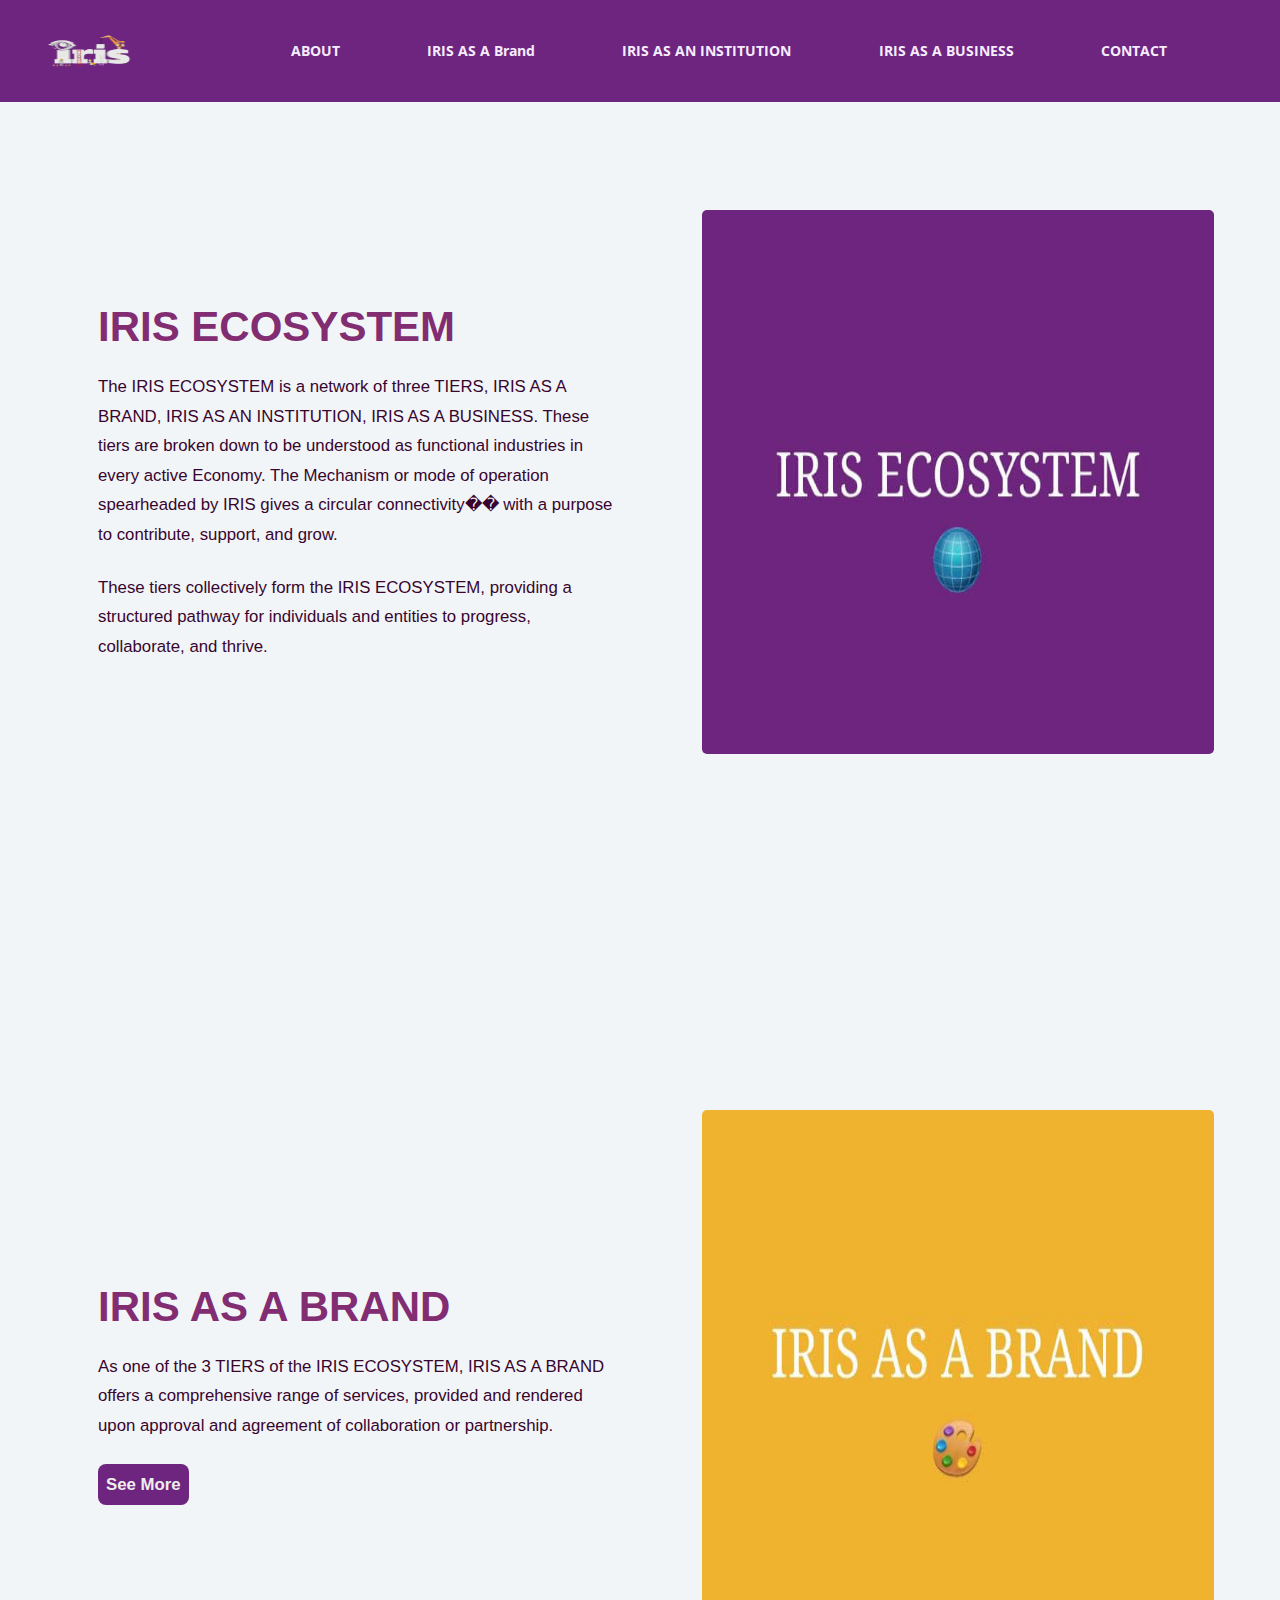
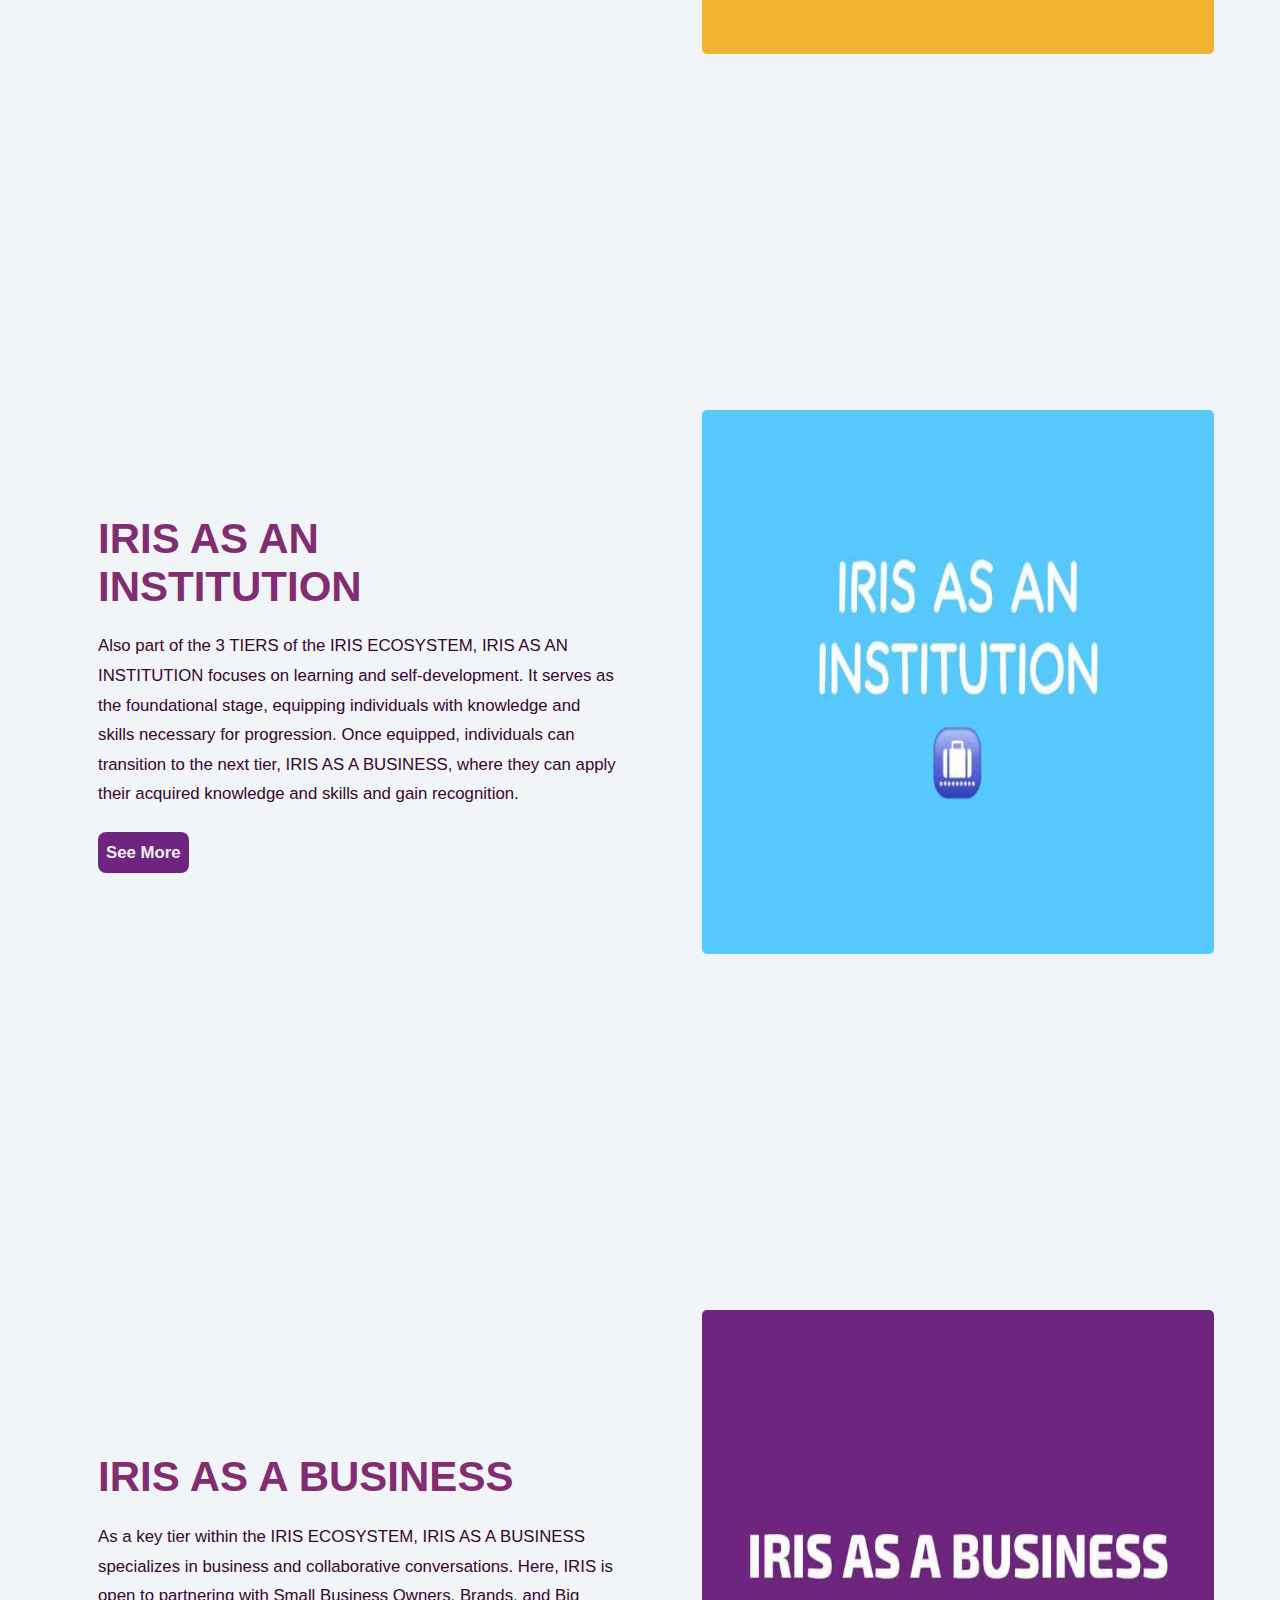
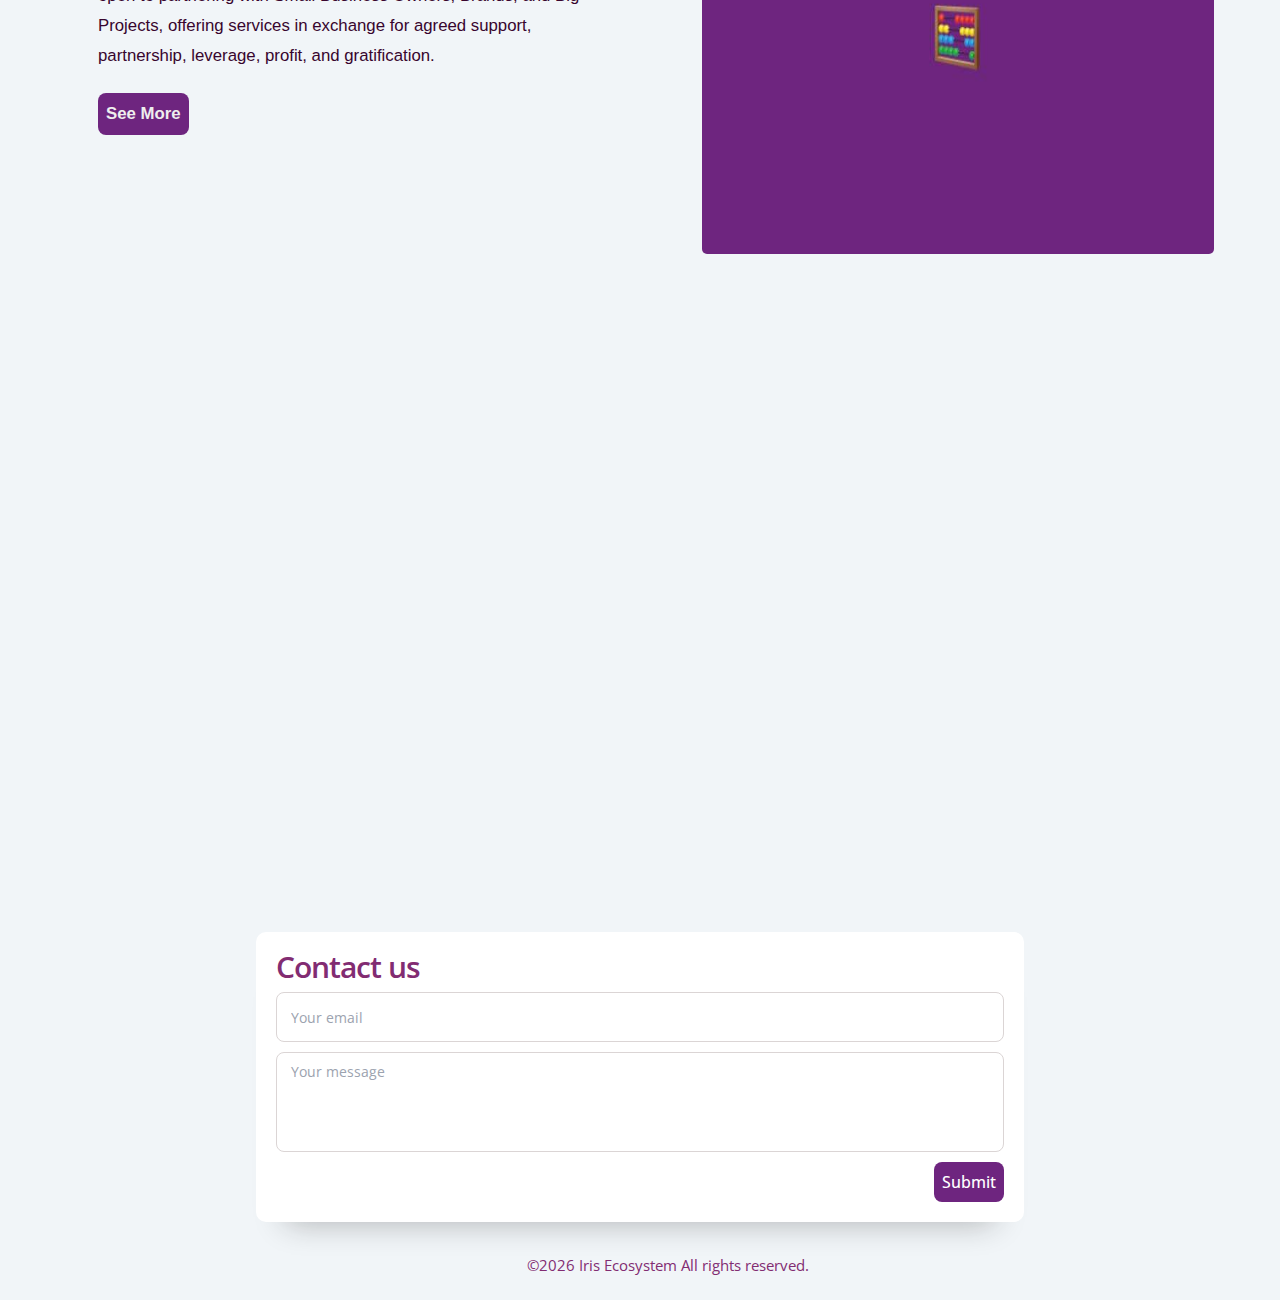
<file: index.html>
<!DOCTYPE html>
<html lang="en">
<head>
    <meta charset="UTF-8">
    <meta name="viewport" content="width=device-width, initial-scale=1.0">
    <!-- font awesome  -->
    <link rel="stylesheet" href="../css/main.css">
    <link rel="stylesheet" href="../css/all.css">
    <!-- styles -->
    <link rel="stylesheet" href="../index.css">
    <link rel="stylesheet" href="styles.css">
    <script src="../index.js" defer></script>
    <title>IRIS ECOSYSTEM</title>
</head>
<body>
    <header>
        <nav>
            <div class="logo-img">
                <img src="./images/logo.png" alt="">
            </div>
            <ul>
                <li><a href="#about">ABOUT</a></li> 
                <li><a href="#brand">IRIS AS A Brand</a></li>
                <li><a href="#institute">IRIS AS AN INSTITUTION</a></li>
                <li><a href="#business">IRIS AS A BUSINESS</a></li>
                <li><a href="#contact">CONTACT</a></li>                          
            </ul>
        </nav>
        <div class="banner" id="about">
            <div class="banner_img">
                <img src="./images/eco.jpg" alt="" loading="lazy">        
            </div>

            <div class="text-div">
                <head>
                    <h1 class="bn-text">IRIS ECOSYSTEM</h1>
                </head>

                <p class="abt-iris">The IRIS ECOSYSTEM is a network of three TIERS,
                    IRIS AS A BRAND, IRIS AS AN INSTITUTION, IRIS AS A BUSINESS.
                    These tiers are broken down to be understood as functional industries in every active Economy. 
                    The Mechanism or mode of operation spearheaded by IRIS gives a circular connectivity�� with a purpose to contribute, support, and grow.
                </p>    
                <p class="abt-iris">   
                    These tiers collectively form the IRIS ECOSYSTEM, providing a structured pathway for individuals and entities to progress, collaborate, and thrive.             
                </p>
                <!-- <button class="contact-direct">
                    <a href="">Click here to inquire about us</a>
                </button>                   -->
            </div>
        </div>
    </header>
    <main>
        <section class="main research" id="brand">
            <div class="banner_img">
                <img src="./images/brand.jpg" alt="" loading="lazy">
            </div>

            <div class="text-div">
                <head>
                    <h2 class="bn-text">IRIS AS A BRAND</h2>
                </head>

                <p>
                    As one of the 3 TIERS of the IRIS ECOSYSTEM, IRIS AS A BRAND offers a comprehensive range of services,
                    provided and rendered upon approval and agreement of collaboration or partnership.
                </p>
                <button class="contact-direct">
                    <a href="../iris_media/index.html">See More</a>
                </button>


            </div>
        </section>
        <section class="main photography" id="institute">
            <div class="banner_img">
                <img src="./images/institute.jpg" alt="" loading="lazy">
            </div>

            <div class="text-div">
                <head>
                    <h2 class="bn-text">IRIS AS AN INSTITUTION</h2>
                </head>

                <p>
                    Also part of the 3 TIERS of the IRIS ECOSYSTEM, 
                    IRIS AS AN INSTITUTION focuses on learning and self-development.
                    It serves as the foundational stage, equipping individuals with knowledge and skills necessary for progression.
                    Once equipped, individuals can transition to the next tier, IRIS AS A BUSINESS, where they can apply their acquired knowledge and skills and gain recognition.
                </p>
                <button class="contact-direct">
                    <a href="../iris_tutelage/index.html">See More</a>
                </button>


            </div>
        </section>
        <section class="main event" id="business">
            <div class="banner_img">
                <img src="./images/business.jpg" alt="" loading="lazy">
            </div>

            <div class="text-div">
                <head>
                    <h2 class="bn-text">IRIS AS A BUSINESS</h2>
                </head>

                <p>
                    As a key tier within the IRIS ECOSYSTEM, 
                    IRIS AS A BUSINESS specializes in business and collaborative conversations.
                     Here, IRIS is open to partnering with Small Business Owners, Brands, and Big Projects,
                      offering services in exchange for agreed support, partnership, leverage, profit, and gratification.                                  
                </p>
                <button class="contact-direct">
                    <a href="">See More</a>
                </button>


            </div>
        </section>
    </main>
    <footer id="contact">
        <form class="form">
            <div class="title">Contact us</div>
            <input type="text" placeholder="Your email" class="input">
            <textarea placeholder="Your message"></textarea>
             
            <button>Submit</button>
        </form>
        <p class="copy">
            &copy;<span class="date"></span> Iris Ecosystem All rights reserved.
        </p>
        
    </footer>

    <button class="sidebar-toggle">
        <i class="fas fa-bars"></i>
      </button>
      <aside class="sidebar">
        <div class="sidebar-header">
            <div class="logo-img">
                <img src="./images/logo.png" alt="">
            </div>
          <button class="close-btn"><i class="fas fa-times"></i></button>
        </div>
        <!-- links -->
        <ul class="links">
            <li><a href="#about">ABOUT</a></li> 
            <li><a href="#brand">IRIS AS A Brand</a></li>
            <li><a href="#institute">IRIS AS AN INSTITUTION</a></li>
            <li><a href="#contact">CONTACT</a></li> 
        </ul>
        <!-- social media -->
        <!-- <ul class="social-icons">
          <li>
            <a href="https://www.twitter.com">
              <i class="fab fa-facebook"></i>
            </a>
          </li>
          <li>
            <a href="https://www.twitter.com">
              <i class="fab fa-twitter"></i>
            </a>
          </li>
          <li>
            <a href="https://www.twitter.com">
              <i class="fab fa-behance"></i>
            </a>
          </li>
          <li>
            <a href="https://www.twitter.com">
              <i class="fab fa-linkedin"></i>
            </a>
          </li>
          <li>
            <a href="https://www.twitter.com">
              <i class="fab fa-sketch"></i>
            </a>
          </li>
        </ul> -->
      </aside>
  
</body>
</html>
</file>
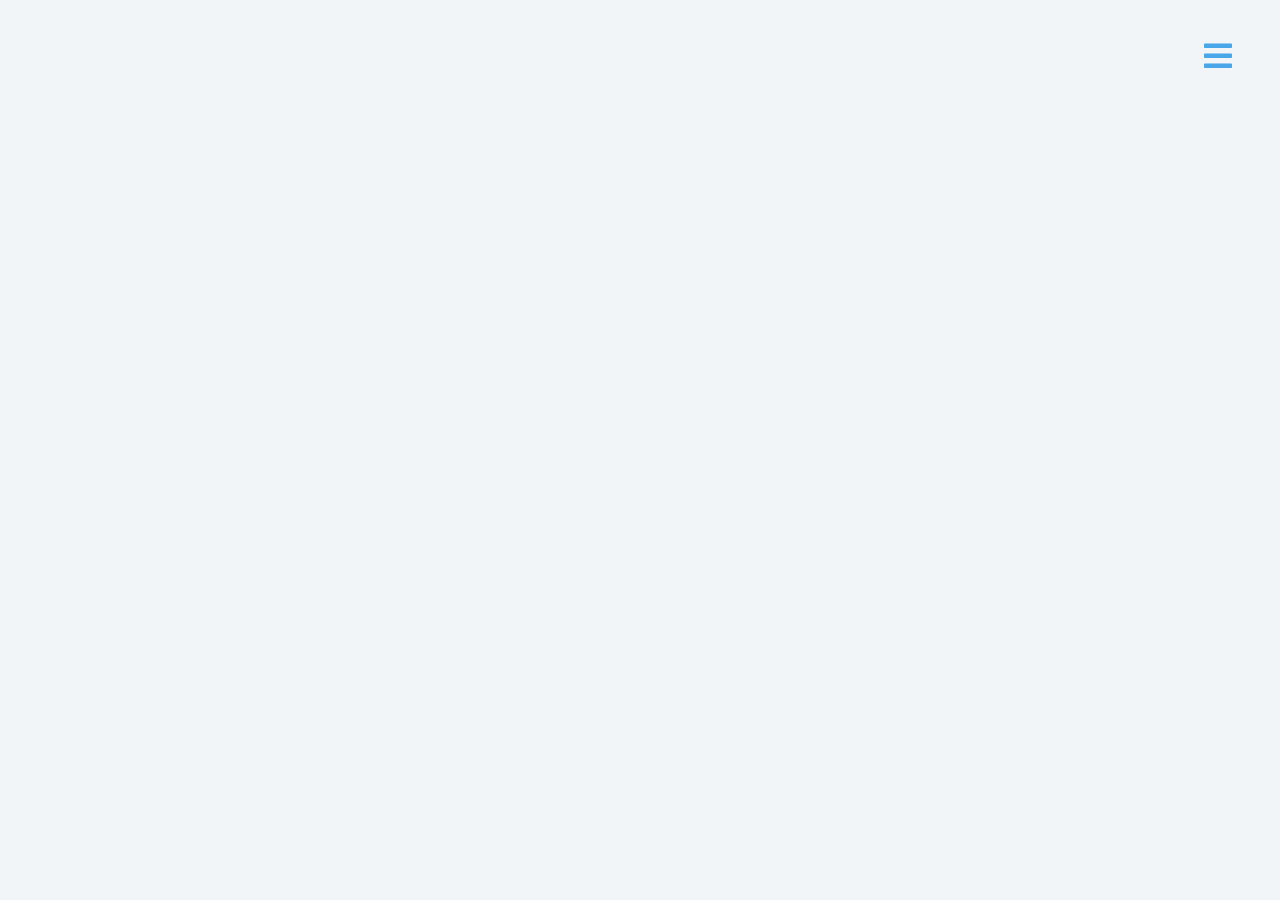
<file: final/index.html>
<!DOCTYPE html>
<html lang="en">
  <head>
    <meta charset="UTF-8" />
    <meta name="viewport" content="width=device-width, initial-scale=1.0" />
    <title>Sidebar</title>
    <!-- font-awesome -->
    <link rel="stylesheet" href="css/main.css">
    <link rel="stylesheet" href="css/all.css">

    <!-- styles -->
    <link rel="stylesheet" href="styles.css" />
  </head>
  <body>
    <button class="sidebar-toggle">
      <i class="fas fa-bars"></i>
    </button>
    <aside class="sidebar">
      <div class="sidebar-header">
        <img src="logo.svg" class="logo" alt="" />
        <button class="close-btn"><i class="fas fa-times"></i></button>
      </div>
      <!-- links -->
      <ul class="links">
        <li>
          <a href="index.html">home</a>
        </li>
        <li>
          <a href="about.html">about</a>
        </li>
        <li>
          <a href="projects.html">projects</a>
        </li>
        <li>
          <a href="contact.html">contact</a>
        </li>
      </ul>
      <!-- social media -->
      <ul class="social-icons">
        <li>
          <a href="https://www.twitter.com">
            <i class="fab fa-facebook"></i>
          </a>
        </li>
        <li>
          <a href="https://www.twitter.com">
            <i class="fab fa-twitter"></i>
          </a>
        </li>
        <li>
          <a href="https://www.twitter.com">
            <i class="fab fa-behance"></i>
          </a>
        </li>
        <li>
          <a href="https://www.twitter.com">
            <i class="fab fa-linkedin"></i>
          </a>
        </li>
        <li>
          <a href="https://www.twitter.com">
            <i class="fab fa-sketch"></i>
          </a>
        </li>
      </ul>
    </aside>
    <!-- javascript -->
    <script src="app.js"></script>
  </body>
</html>
</file>
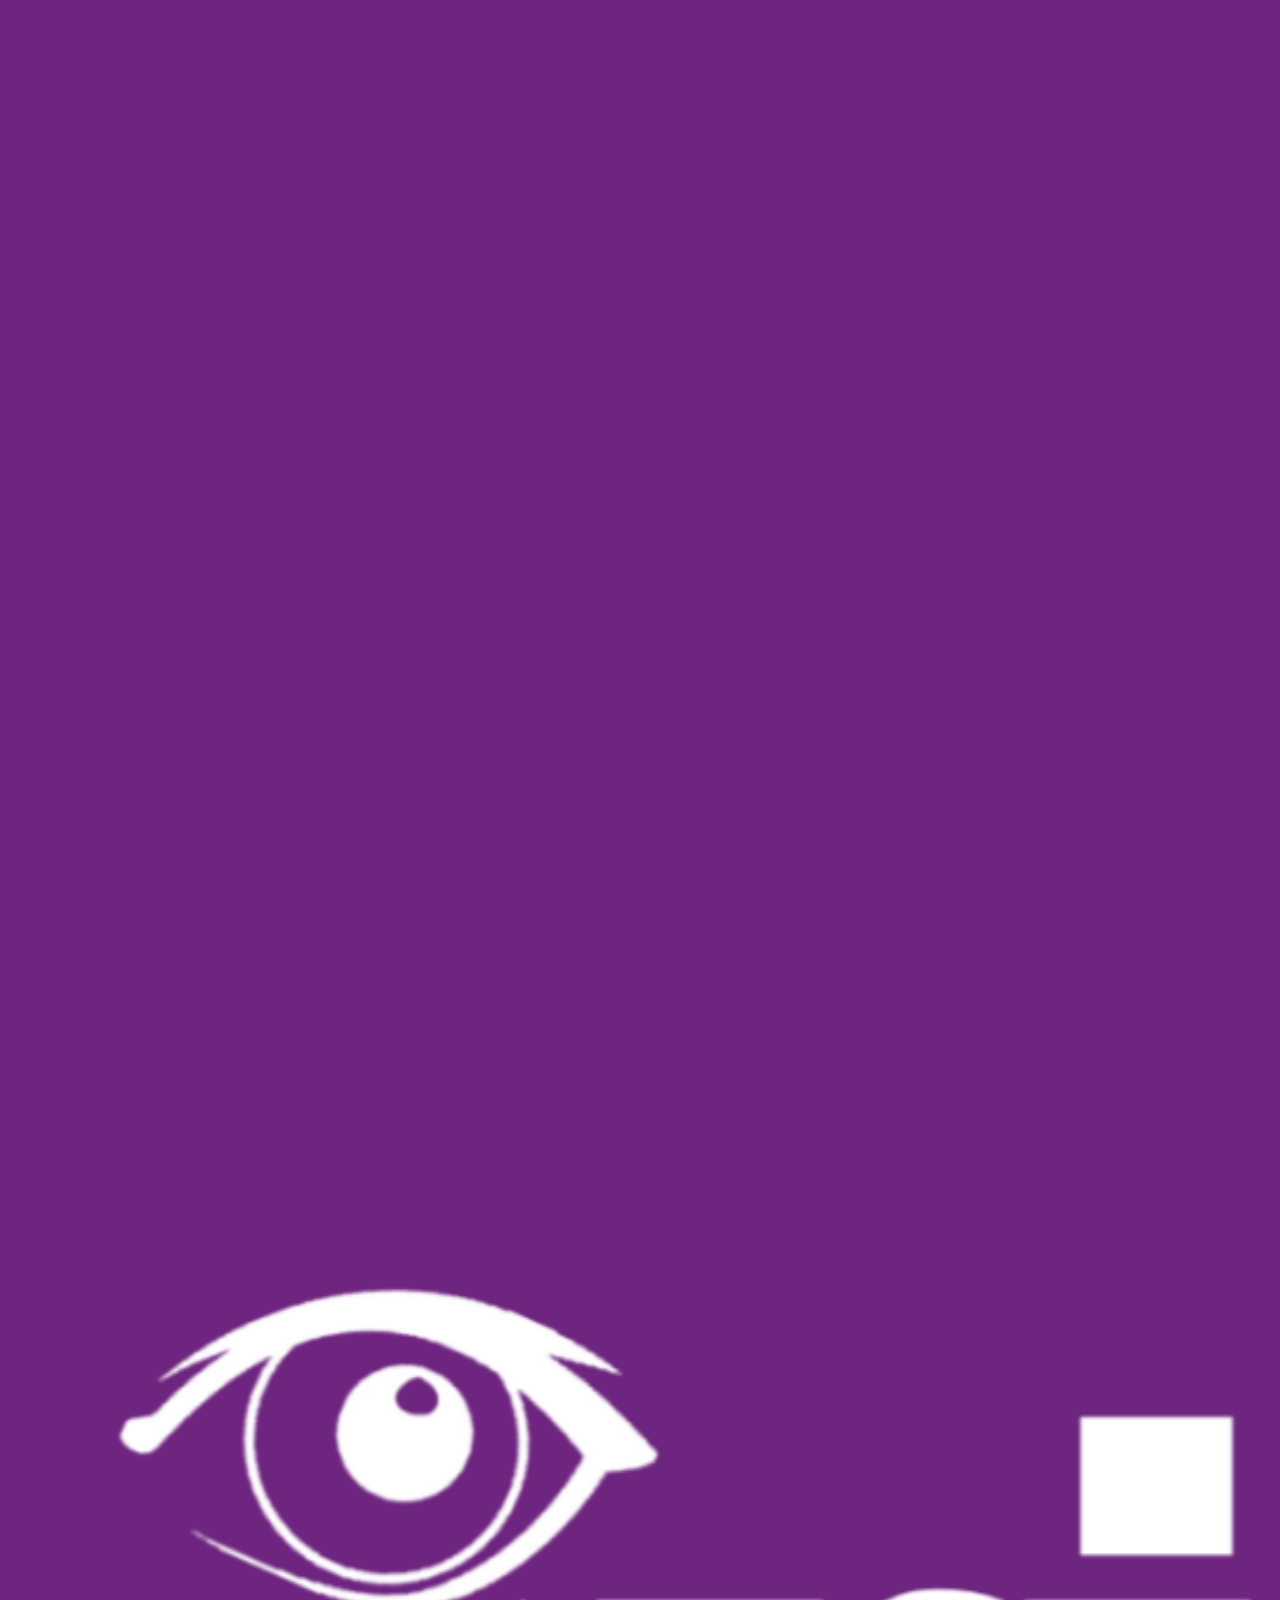
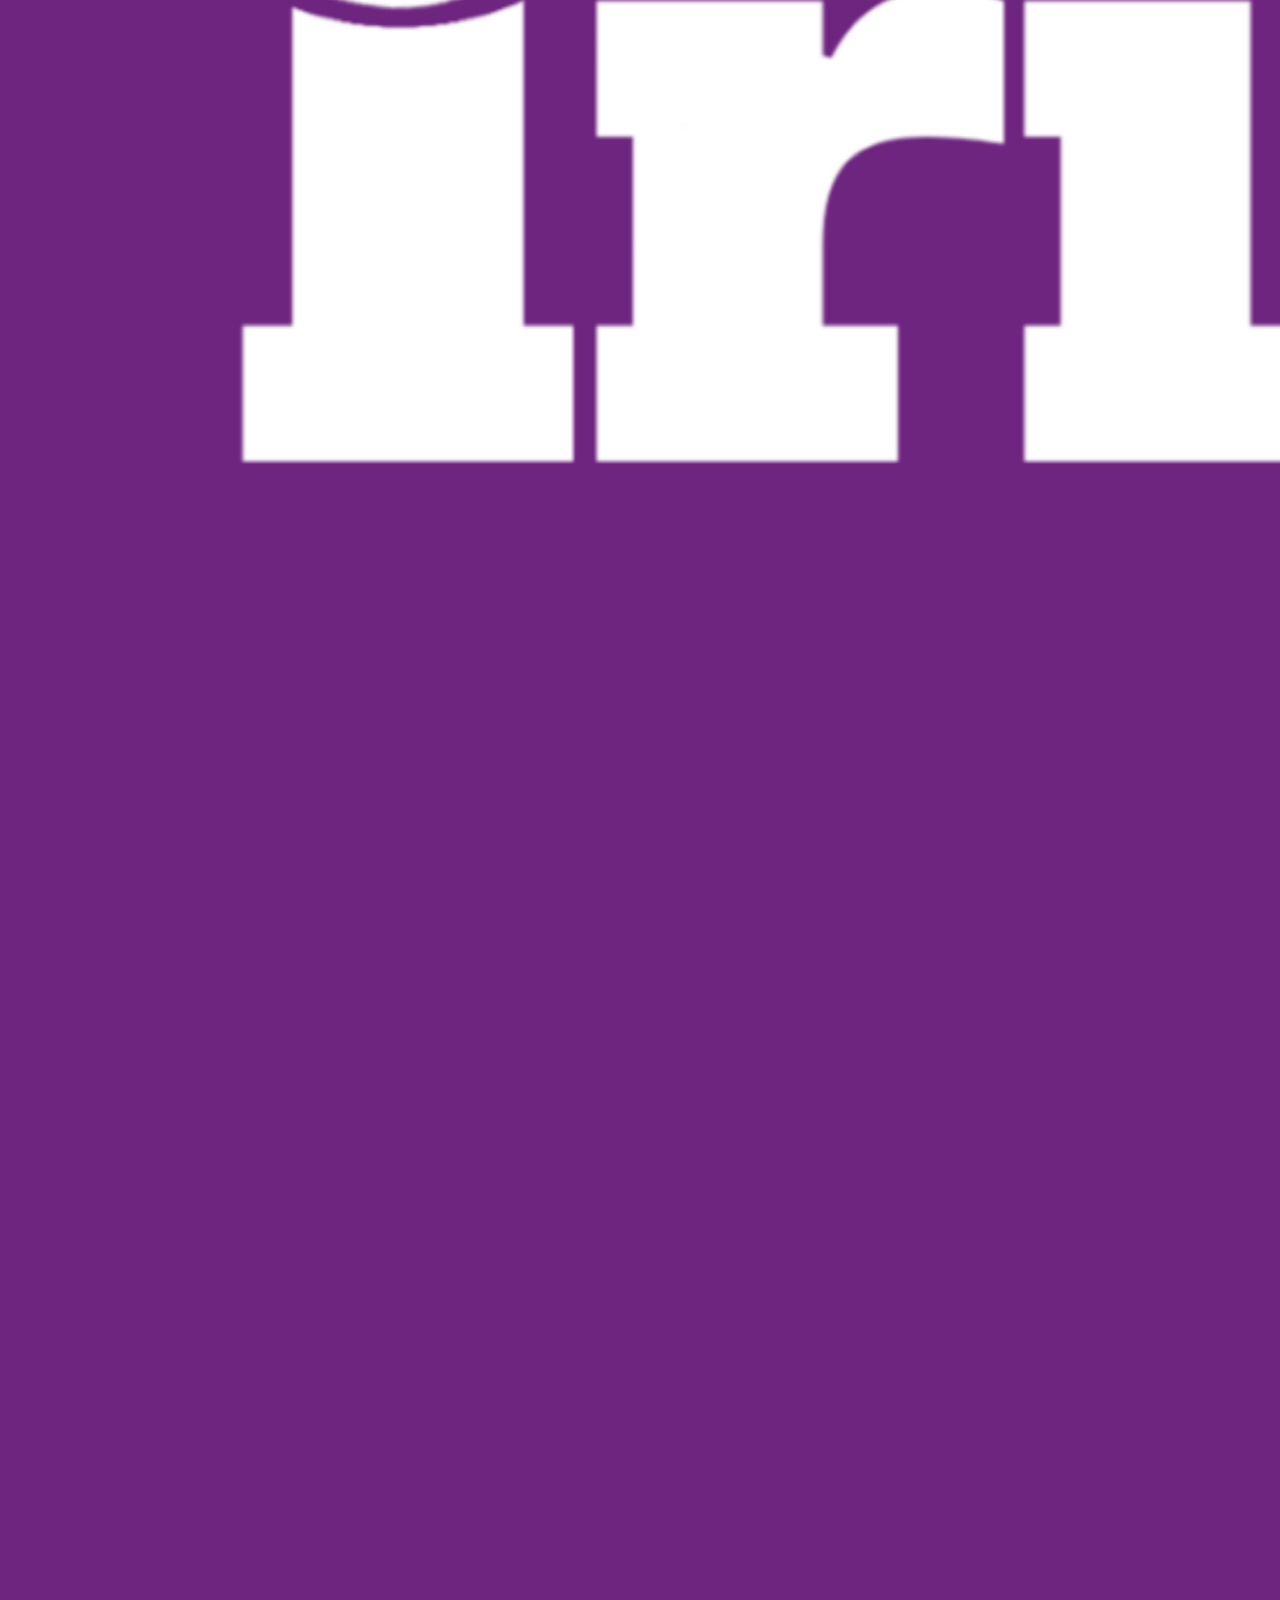
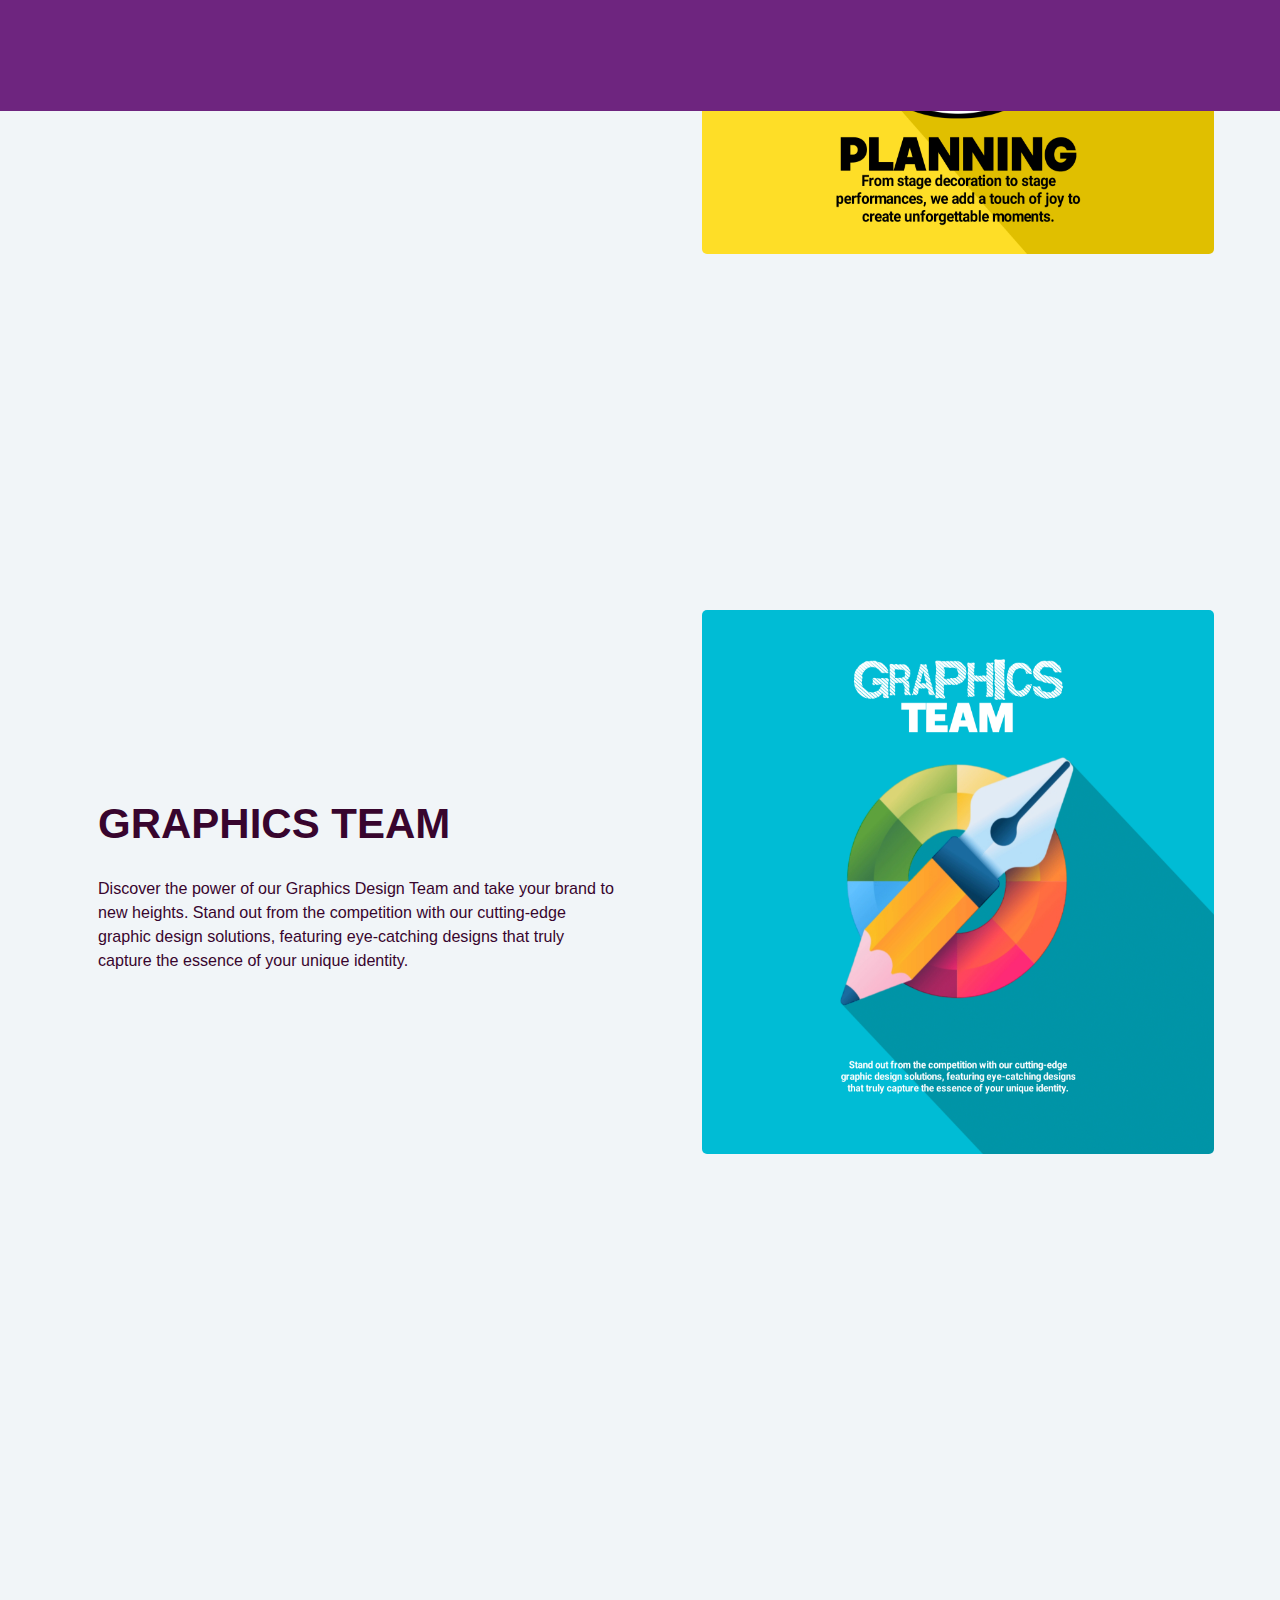
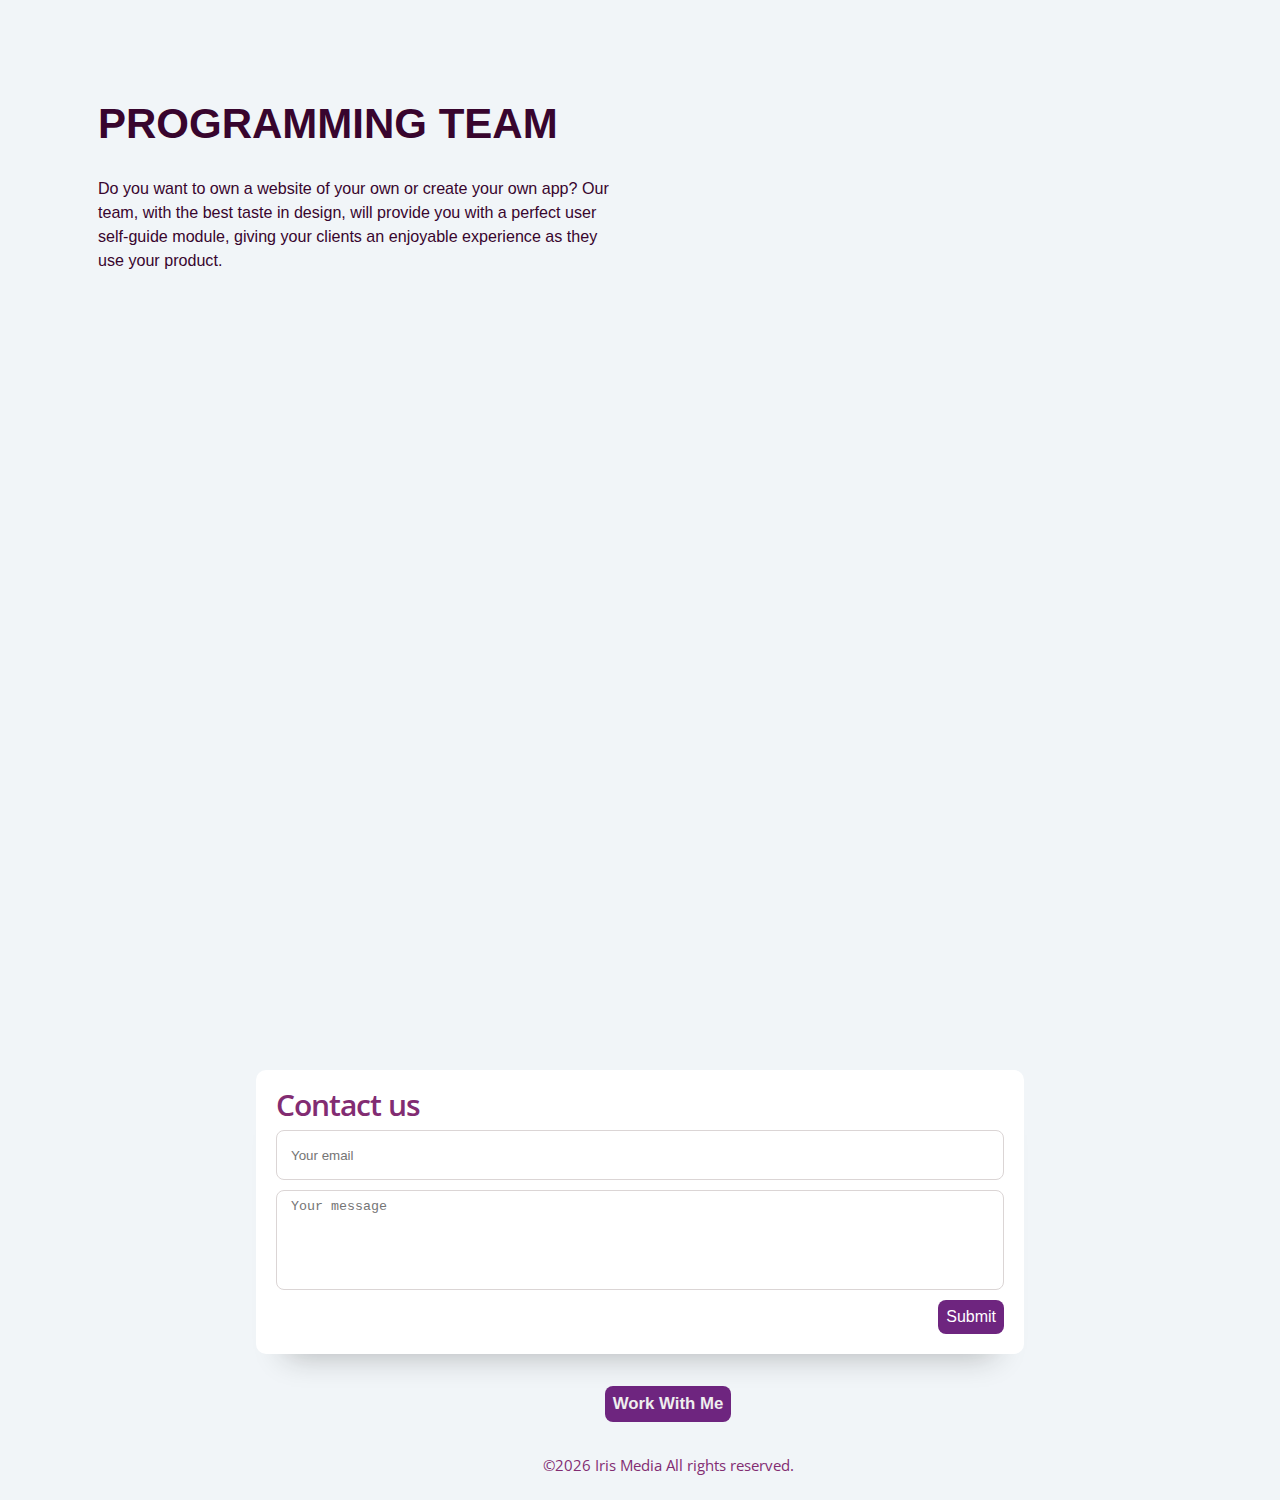
<file: iris_media/index.html>
<!DOCTYPE html>
<html lang="en">
<head>
    <meta charset="UTF-8">
    <meta name="viewport" content="width=device-width, initial-scale=1.0">
    <link rel="stylesheet" href="styles.css">
    <link rel="stylesheet" href="../index.css">
    <script src="index.js" defer></script>
    <title>IRIS MEDIA</title>
</head>
<body>
    <header>
        <nav>
            <div class="logo"><img src="./images/media_logo.png" alt="" loading="lazy"></div>
            <ul>
                <li><a href="#research">RESEARCH TEAM</a></li>
                <li><a href="#photography">PHOTOGRAPHY TEAM</a></li>
                <li><a href="#event">EVENT PLANNING</a></li>
                <li><a href="#graphic">GRAPHIC TEAM</a></li>
                <li><a href="#program">PROGRAMMING TEAM</a></li> 
                <li><a href="#contact">CONTACT</a></li> 
                          
            </ul>
        </nav>
        <div class="banner">
            <div class="banner_img">
                <img src="./images/bn.jpg" alt="" loading="lazy">

                <button class="nav-toggle" style="background-color: white; width: 100px height;">
                    <i class="fas fa-bars"></i>
                </button>
        
            </div>

            <div class="text-div">
                <head>
                    <h1 class="bn-text">IRIS MEDIA COMMUNICATIONS</h1>
                </head>

                <p class="abt-iris">IRIS MEDIA COMMUNICATIONS is the window through which you gain exclusive insights and updates about the IRIS ECOSYSTEM.

                    Existing as  your best *WHATSAPP MEDIA ON CAMPUS 🪀* in creating your
                    
                    *_⚜️Daily Entertaining Contents_*
                    *_⚜️Latest Gists on Campus Happs round the clock!!_*🔂
                    *_⚜️VALID Information!!!_*
                    *_⚜️MEME HUB🥹😂_*
                    *_⚜️Healthy Motivational & Inspirational Quotes to Start Your Day with_*😇
                </p>    
                <p class="abt-iris">   
                    *OUR SPECIALS*
                    🥳
                    *🔅"CATCH Up on OUR Man-Crush-Monday 🌟 and Woman-Crush-Wednesday, a Free Advertising Program for Hardworking Boys and Girls (with businesses)on CAMPUS"*
                    
                    *🔅"Our Random giveaway activities are not left out"*                
                </p>              
            </div>
        </div>
    </header>
    <main>
        <section class="main research" id="research">
            <div class="banner_img">
                <img src="./images/research.jpg" alt="" loading="lazy">
            </div>

            <div class="text-div">
                <head>
                    <p class="bn-text">RESEARCH TEAM</p>
                </head>

                <p>Our team of researchers is exceptional, offering top-notch services in project writing,
                    seminars, essay research, I.T research, Plagiarism check and paraphrasing. We are committed to 
                    providing platinum-level assistance in these areas.
                </p>

            </div>
        </section>
        <section class="main photography" id="photography">
            <div class="banner_img">
                <img src="./images/photo.jpg" alt="" loading="lazy">
            </div>

            <div class="text-div">
                <head>
                    <p class="bn-text">PHOTOGRAPHY TEAM</p>
                </head>

                <p>Introducing our photography Team, dedicated to capturing precious moments.
                     Through our lenses, we skillfully frame the corners of your smiles 
                     during moments of celebration. Our goal is to create images 
                    that are worthy of being hung on the walls, taking you down memory lane.
                </p>

            </div>
        </section>
        <section class="main event" id="event">
            <div class="banner_img">
                <img src="./images/events.jpg" alt="" loading="lazy">
            </div>

            <div class="text-div">
                <head>
                    <p class="bn-text">EVENT PLANNING</p>
                </head>

                <p>Experience the expertise of our Event Planning Team as
                    we meticulously plan every aspect of your events. From stage decoration to
                    stage performances,
                    we add a touch of joy to create unforgettable moments.                                     
                </p>

            </div>
        </section>
        <section class="main graphic" id="graphic">
            <div class="banner_img">
                <img src="./images/graphics.jpg" alt="" loading="lazy">
            </div>

            <div class="text-div">
                <head>
                    <p class="bn-text">GRAPHICS TEAM</p>
                </head>

                <p>Discover the power of our Graphics Design Team and 
                    take your brand to new heights. Stand out from the competition
                     with our cutting-edge graphic design solutions, featuring eye-catching
                     designs that truly capture the essence of your unique identity.
                </p>

            </div>
        </section>
        <section class="main program" id="program">
            <div class="banner_img">
                <img src="./images/program.jpg" alt="" loading="lazy">
            </div>

            <div class="text-div">
                <head>
                    <p class="bn-text">PROGRAMMING TEAM</p>
                </head>

                <p>Do you want to own a website of your own or create your own app? Our team, with the best taste in design, will provide you with a perfect user self-guide module, 
                giving your clients an enjoyable experience as they use your product.
                </p>

            </div>
        </section>
    </main>
    <footer id="contact">
        <form class="form">
            <div class="title">Contact us</div>
            <input type="text" placeholder="Your email" class="input">
            <textarea placeholder="Your message"></textarea>
             
            <button>Submit</button>
        </form>
        <div>
            <button class="contact-direct">
                <a href="">Work With Me</a>
            </button>
        </div>
        <p class="copy">
            &copy;<span class="date"></span> Iris Media All rights reserved.
        </p>
        
    </footer>
</body>
</html>
</file>
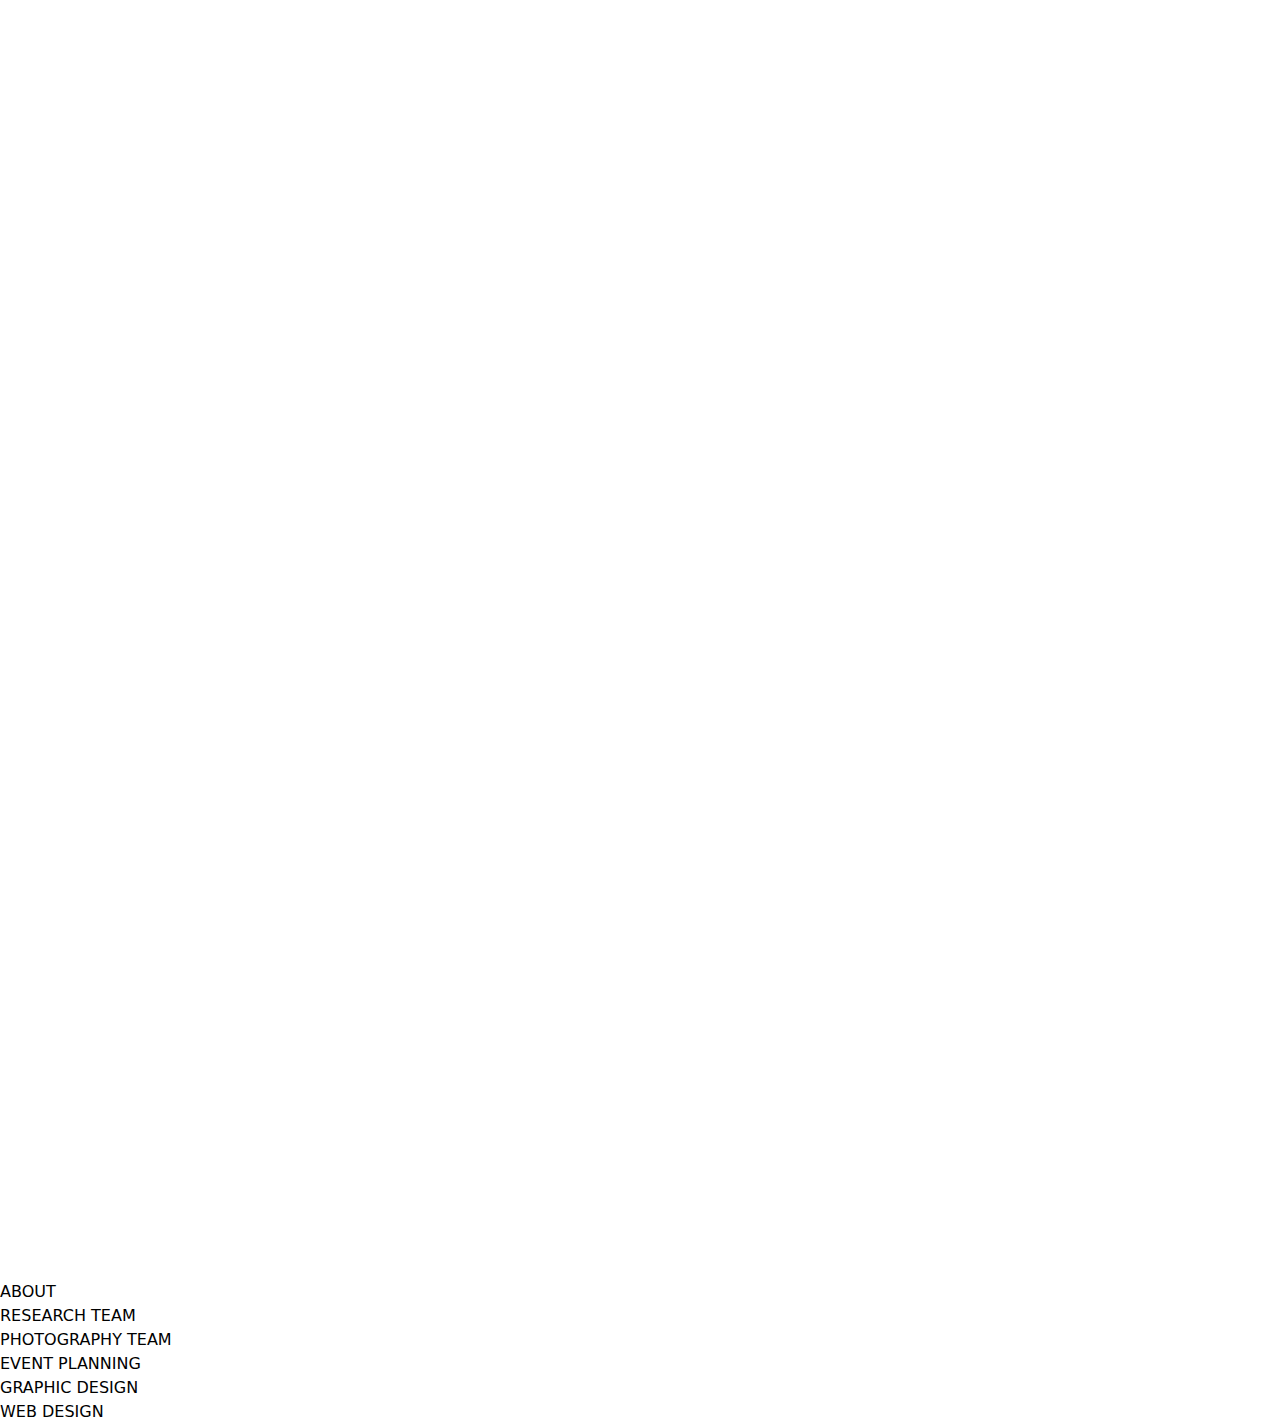
<file: iris_tutelage/index.html>
<!DOCTYPE html>
<html lang="en">
<head>
    <meta charset="UTF-8">
    <meta name="viewport" content="width=device-width, initial-scale=1.0">
    <link rel="stylesheet" href="/css/main.css">
    <title>IRIS TUTELAGE</title>
</head>
<body>
    <header>
        <nav>
            <div class="logo"><img src="./images/tutelage_logo.png" alt=""></div>
            <ul>
                <li>ABOUT</li>
                <li>RESEARCH TEAM</li>
                <li>PHOTOGRAPHY TEAM</li>
                <li>EVENT PLANNING</li>
                <li>GRAPHIC DESIGN</li>
                <li>WEB DESIGN</li>           
            </ul>
        </nav>
    </header>
    <main></main>
    <footer></footer>
</body>
</html>
</file>
<file: index.css>
/* fonts */
@import url("https://fonts.googleapis.com/css?family=Open+Sans|Roboto:400,700&display=swap");
    
  /*
  =============== 
  Variables
  ===============
  */
  
  :root {
    /* dark shades of primary color*/
    --clr-primary-1: hsl(205, 86%, 17%);
    --clr-primary-2: hsl(205, 77%, 27%);
    --clr-primary-3: hsl(205, 72%, 37%);
    --clr-primary-4: hsl(205, 63%, 48%);
    /* primary/main color */
    --clr-primary-5: hsl(205, 78%, 60%);
    /* lighter shades of primary color */
    --clr-primary-6: hsl(205, 89%, 70%);
    --clr-primary-7: hsl(205, 90%, 76%);
    --clr-primary-8: hsl(205, 86%, 81%);
    --clr-primary-9: hsl(205, 90%, 88%);
    --clr-primary-10: hsl(205, 100%, 96%);
    /* darkest grey - used for headings */
    --clr-grey-1: hsl(209, 61%, 16%);
    --clr-grey-2: hsl(211, 39%, 23%);
    --clr-grey-3: hsl(209, 34%, 30%);
    --clr-grey-4: hsl(209, 28%, 39%);
    /* grey used for paragraphs */
    --clr-grey-5: hsl(210, 22%, 49%);
    --clr-grey-6: hsl(209, 23%, 60%);
    --clr-grey-7: hsl(211, 27%, 70%);
    --clr-grey-8: hsl(210, 31%, 80%);
    --clr-grey-9: hsl(212, 33%, 89%);
    --clr-grey-10: hsl(210, 36%, 96%);
    --clr-white: #fff;
    --clr-red-dark: hsl(360, 67%, 44%);
    --clr-red-light: hsl(360, 71%, 66%);
    --clr-green-dark: hsl(125, 67%, 44%);
    --clr-green-light: hsl(125, 71%, 66%);
    --clr-black: #222;
    --ff-primary: "Roboto", sans-serif;
    --ff-secondary: "Open Sans", sans-serif;
    --transition: all 0.3s linear;
    --spacing: 0.1rem;
    --radius: 0.25rem;
    --light-shadow: 0 5px 15px rgba(0, 0, 0, 0.1);
    --dark-shadow: 0 5px 15px rgba(0, 0, 0, 0.2);
    --max-width: 1170px;
    --fixed-width: 620px;
  }
  /*
  =============== 
  Global Styles
  ===============
  */
  
  *,
  ::after,
  ::before {
    margin: 0;
    padding: 0;
    box-sizing: border-box;
    scroll-behavior: smooth;
  }
  body {
    font-family: var(--ff-secondary);
    background: var(--clr-grey-10);
    color: var(--clr-grey-1);
    line-height: 1.5;
    font-size: 0.875rem;
  }


header{
    width: 100%;
    height: 100vh;
}
.main, footer, .banner{
    width: 100%;
    height: 100vh;
    padding-top: 4rem;
    display: flex;
    flex-direction: row-reverse;
    justify-content: space-around;
    align-items: center;
    position: relative;
    /* bottom: 40%; */
}

.banner_img{
    display: flex;
    width: 40%;
    height: 65%;
    margin-right: 1.5rem;
    justify-content: center;
    align-items: center;
}
.banner_img img{
    width: 100%;
    height: 100%;
    object-fit: fill;
    border-radius: 5px;
}

.text-div {
    width: 45%;
    height: auto;
    font-family: Helvetica, sans-serif;
    /* border: 1px solid rgb(12, 23, 107); */

}
.abt-iris{
    font-size: 1em;
    margin-left:3.5rem;
    color: #38052e;

}
.text-div p{
  color: #38052e;

}

.bn-text {
    font-size: 3em;
    font-weight: bold;
    color: #822c72;
    margin:1.5rem 1.5rem 1.3rem 3.5rem;

}
.contact-direct{
  padding: 8px;
  outline: 0;
  text-align: center;
  border: 0;
  border-radius: 8px;
  font-size: 1.2em;
  font-weight: 700;
  background-color: #6E257F;
  cursor: pointer;
  margin-left:3.5rem;
  animation: bounce 2s ease-in-out infinite;
}
.contact-direct a{
text-decoration: none;
color: #eeeeee;

}

h1, h2{
    margin-bottom: 1.35rem;
    line-height: normal;
}
p{
    font-size: 1.15em;
    margin-left:3.5rem;
    font-weight: 400;
    margin-bottom: 1.45rem;
}
footer{
    flex-direction: column;
    justify-content: flex-end;
    gap: 2rem;
    align-items: center;
    /* border: 1px solid; */
}
.form {
    position: relative;
    display: flex;
    align-items: flex-start;
    flex-direction: column;
    gap: 10px;
    width: 60%;
    background-color: white;
    padding: 20px;
    border-radius: 10px;
    box-shadow: 0 30px 30px -30px rgba(27, 26, 26, 0.315);

  }
  
  .form .title {
    color: #822c72;
    font-size: 30px;
    font-weight: 600;
    letter-spacing: -1px;
    line-height: 30px;
    display: flex;
    align-items: center;
    justify-content: center;
  }
  
  .form input {
    outline: 0;
    border: 1px solid rgb(219, 213, 213);
    padding: 8px 14px;
    border-radius: 8px;
    width: 100%;
    height: 50px;
  }
  
  .form textarea {
    border-radius: 8px;
    height: 100px;
    width: 100%;
    resize: none;
    outline: 0;
    padding: 8px 14px;
    border: 1px solid rgb(219, 213, 213);
  }
  
  .form button {
    align-self: flex-end;
    padding: 8px;
    outline: 0;
    border: 0;
    border-radius: 8px;
    font-size: 16px;
    font-weight: 500;
    background-color: #6E257F;
    color: #fff;
    cursor: pointer;
  }

  .copy{
    font-size: .95rem;
    color: #822c72;
    text-align: center;
  }



@media screen and (min-width: 900px) {
    nav{
        display: inline-flex;
        position: fixed;
        z-index: 2;
        width: 100%;
        justify-content: space-around;
        align-items: center;
        background-color: #6E257F;
        padding: 1.3rem 0;
    
    }
    .logo-img{
      width: 100px;
      height: 60px;
  }
  .logo-img img{
      object-fit: fill;
      width: 100%;
      height: 100%;
  }
      ul{
        display: flex;
        justify-content: space-evenly;
        width: 80%;
        height: 100%;
        /* background-color: none; */
        /* border: 1px solid white; */
    }
    ul li {
        list-style: none;
        margin: 0 0.8rem;
        font-weight: 500;
        cursor: pointer;
    }
    ul li a {
        text-decoration: none;
        color: #f6ecff;
        font-size: 1em;
        font-weight: bold;
    
    }
    .sidebar-toggle, aside{
      display: none;
    }

    }
    @media screen and (max-width: 900px) {
        nav{
            display: none;
        }
        body{
            font-size: 75%;
        }
        .main{
            display: flex;
            flex-direction: column;
            justify-content: center;
            align-items: center;
            width: 100%;
            height: auto;

            /* border: 1px solid red; */
    
        }
        header{
          /* background-color: #000000; */
          height: auto;
        }
        .banner{
            display: flex;
            flex-direction: column;
            padding-top: 4rem;
            height: 100%;
            /* border: 1px solid green; */
        }
        .banner_img{
            display: flex;
            width: 78%;
            margin: auto;
            height: 350px;
        }
        .banner_img img{
            object-fit: fill;
            border-radius: 4px;
        }
        
        .text-div {
            width: 78%;
            margin: auto;
            padding:2rem 0;
            display: flex;
            flex-direction: column;
            justify-content: center;
            /* border: 1px solid rgb(12, 23, 107);     */
        }
        .bn-text {
          margin:0;
          margin-bottom: .9rem;
          font-size: 2.5em;
          font-weight: bold;
          color: #822c72;
      
        }
        p, .abt-iris{
            font-size: 1.2em;
            font-weight: 200;
            margin: 0;
            margin-bottom: 1.5rem;
            line-height: 1.3rem;
            color: #38052e;
            /* margin-bottom: 1.25rem; */
        }
        .contact-direct{
          width: 50%;
          margin: auto;
        }
        footer{
          justify-content: center;

        }
        .sidebar-toggle {
            position: fixed;
            top: 0.5rem;
            right: 1.1rem;
            font-size: 2rem;
            background: transparent;
            border-color: transparent;
            color: #822c72;
            transition: var(--transition);
            cursor: pointer;
            animation: bounce 2s ease-in-out infinite;
          }
          .sidebar-toggle:hover {
            color: #58184c;
          }
          
          .sidebar-header {
            display: flex;
            justify-content: space-between;
            align-items: center;
            padding: 1rem 1.5rem;
          }
          .close-btn {
            font-size: 1.75rem;
            background: transparent;
            border-color: transparent;
            color: #822c72;
            transition: var(--transition);
            cursor: pointer;
            color: var(--clr-red-dark);
          }
          .close-btn:hover {
            color: #58184c;
            transform: rotate(360deg);
          }
          .logo-img{
            width: 100px;
            height: 60px;
        }
        .logo-img img{
            object-fit: fill;
            width: 100%;
            height: 100%;
        }
                  
          .links a {
            display: block;
            font-size: 1.5rem;
            text-transform: capitalize;
            padding: 1rem 1.5rem;
            color: #822c72;
            transition: var(--transition);
          }
          .links a:hover {
            background: #ffc5f4;
            color: #58184c;
            padding-left: 1.75rem;
          }
          .social-icons {
            justify-self: center;
            display: flex;
            padding-bottom: 2rem;
          }
          .social-icons a {
            font-size: 1.5rem;
            margin: 0 0.5rem;
            color: var(--clr-primary-5);
            transition: var(--transition);
          }
          .social-icons a:hover {
            color: var(--clr-primary-1);
          }
          
          .sidebar {
            position: fixed;
            top: 0;
            left: 0;
            width: 100%;
            height: 100%;
            background: var(--clr-white);
            display: grid;
            grid-template-rows: auto 1fr auto;
            row-gap: 1rem;
            box-shadow: var(--clr-red-dark);
            transition: var(--transition);
            transform: translate(-100%);
          }
          .show-sidebar {
            transform: translate(0);
          }
      
    
    }

    

    
    /*
    =============== 
    bounce animation
    ===============
    */

    @keyframes bounce {
      0% {
        transform: scale(1);
      }
      50% {
        transform: scale(1.05);
      }
      100% {
        transform: scale(1);
      }
    }
</file>
<file: styles.css>
.logo-img{
    width: 100px;
    height: 60px;
}
.logo-img img{
    object-fit: fill;
    width: 100%;
    height: 100%;
}
.text-div p{
    font-size: 1.2em;
    line-height: 1.85rem;
}
/* nav{
    background-color: black;
} */
</file>
<file: final/styles.css>
/*
=============== 
Fonts
===============
*/
@import url("https://fonts.googleapis.com/css?family=Open+Sans|Roboto:400,700&display=swap");

/*
=============== 
Variables
===============
*/

:root {
  /* dark shades of primary color*/
  --clr-primary-1: hsl(205, 86%, 17%);
  --clr-primary-2: hsl(205, 77%, 27%);
  --clr-primary-3: hsl(205, 72%, 37%);
  --clr-primary-4: hsl(205, 63%, 48%);
  /* primary/main color */
  --clr-primary-5: hsl(205, 78%, 60%);
  /* lighter shades of primary color */
  --clr-primary-6: hsl(205, 89%, 70%);
  --clr-primary-7: hsl(205, 90%, 76%);
  --clr-primary-8: hsl(205, 86%, 81%);
  --clr-primary-9: hsl(205, 90%, 88%);
  --clr-primary-10: hsl(205, 100%, 96%);
  /* darkest grey - used for headings */
  --clr-grey-1: hsl(209, 61%, 16%);
  --clr-grey-2: hsl(211, 39%, 23%);
  --clr-grey-3: hsl(209, 34%, 30%);
  --clr-grey-4: hsl(209, 28%, 39%);
  /* grey used for paragraphs */
  --clr-grey-5: hsl(210, 22%, 49%);
  --clr-grey-6: hsl(209, 23%, 60%);
  --clr-grey-7: hsl(211, 27%, 70%);
  --clr-grey-8: hsl(210, 31%, 80%);
  --clr-grey-9: hsl(212, 33%, 89%);
  --clr-grey-10: hsl(210, 36%, 96%);
  --clr-white: #fff;
  --clr-red-dark: hsl(360, 67%, 44%);
  --clr-red-light: hsl(360, 71%, 66%);
  --clr-green-dark: hsl(125, 67%, 44%);
  --clr-green-light: hsl(125, 71%, 66%);
  --clr-black: #222;
  --ff-primary: "Roboto", sans-serif;
  --ff-secondary: "Open Sans", sans-serif;
  --transition: all 0.3s linear;
  --spacing: 0.1rem;
  --radius: 0.25rem;
  --light-shadow: 0 5px 15px rgba(0, 0, 0, 0.1);
  --dark-shadow: 0 5px 15px rgba(0, 0, 0, 0.2);
  --max-width: 1170px;
  --fixed-width: 620px;
}
/*
=============== 
Global Styles
===============
*/

*,
::after,
::before {
  margin: 0;
  padding: 0;
  box-sizing: border-box;
}
body {
  font-family: var(--ff-secondary);
  background: var(--clr-grey-10);
  color: var(--clr-grey-1);
  line-height: 1.5;
  font-size: 0.875rem;
}
ul {
  list-style-type: none;
}
a {
  text-decoration: none;
}
h1,
h2,
h3,
h4 {
  letter-spacing: var(--spacing);
  text-transform: capitalize;
  line-height: 1.25;
  margin-bottom: 0.75rem;
  font-family: var(--ff-primary);
}
h1 {
  font-size: 3rem;
}
h2 {
  font-size: 2rem;
}
h3 {
  font-size: 1.25rem;
}
h4 {
  font-size: 0.875rem;
}
p {
  margin-bottom: 1.25rem;
  color: var(--clr-grey-5);
}
@media screen and (min-width: 800px) {
  h1 {
    font-size: 4rem;
  }
  h2 {
    font-size: 2.5rem;
  }
  h3 {
    font-size: 1.75rem;
  }
  h4 {
    font-size: 1rem;
  }
  body {
    font-size: 1rem;
  }
  h1,
  h2,
  h3,
  h4 {
    line-height: 1;
  }
}
/*  global classes */

/* section */
.section {
  padding: 5rem 0;
}

.section-center {
  width: 90vw;
  margin: 0 auto;
  max-width: 1170px;
}
@media screen and (min-width: 992px) {
  .section-center {
    width: 95vw;
  }
}
main {
  min-height: 100vh;
  display: grid;
  place-items: center;
}

/*
=============== 
Sidebar
===============
*/
.sidebar-toggle {
  position: fixed;
  top: 2rem;
  right: 3rem;
  font-size: 2rem;
  background: transparent;
  border-color: transparent;
  color: var(--clr-primary-5);
  transition: var(--transition);
  cursor: pointer;
  animation: bounce 2s ease-in-out infinite;
}
.sidebar-toggle:hover {
  color: var(--clr-primary-7);
}
@keyframes bounce {
  0% {
    transform: scale(1);
  }
  50% {
    transform: scale(1.5);
  }
  100% {
    transform: scale(1);
  }
}

.sidebar-header {
  display: flex;
  justify-content: space-between;
  align-items: center;
  padding: 1rem 1.5rem;
}
.close-btn {
  font-size: 1.75rem;
  background: transparent;
  border-color: transparent;
  color: var(--clr-primary-5);
  transition: var(--transition);
  cursor: pointer;
  color: var(--clr-red-dark);
}
.close-btn:hover {
  color: var(--clr-red-light);
  transform: rotate(360deg);
}
.logo {
  justify-self: center;
  height: 40px;
}

.links a {
  display: block;
  font-size: 1.5rem;
  text-transform: capitalize;
  padding: 1rem 1.5rem;
  color: var(--clr-grey-5);
  transition: var(--transition);
}
.links a:hover {
  background: var(--clr-primary-8);
  color: var(--clr-primary-5);
  padding-left: 1.75rem;
}
.social-icons {
  justify-self: center;
  display: flex;
  padding-bottom: 2rem;
}
.social-icons a {
  font-size: 1.5rem;
  margin: 0 0.5rem;
  color: var(--clr-primary-5);
  transition: var(--transition);
}
.social-icons a:hover {
  color: var(--clr-primary-1);
}

.sidebar {
  position: fixed;
  top: 0;
  left: 0;
  width: 100%;
  height: 100%;
  background: var(--clr-white);
  display: grid;
  grid-template-rows: auto 1fr auto;
  row-gap: 1rem;
  box-shadow: var(--clr-red-dark);
  transition: var(--transition);
  transform: translate(-100%);
}
.show-sidebar {
  transform: translate(0);
}
@media screen and (min-width: 676px) {
  .sidebar {
    width: 400px;
  }
}
</file>
<file: iris_media/styles.css>
.form {
    position: relative;
    display: flex;
    align-items: flex-start;
    flex-direction: column;
    gap: 10px;
    width: 60%;
    background-color: white;
    padding: 20px;
    border-radius: 10px;
    box-shadow: 0 30px 30px -30px rgba(27, 26, 26, 0.315);

  }
  
  .form .title {
    color: royalblue;
    font-size: 30px;
    font-weight: 600;
    letter-spacing: -1px;
    line-height: 30px;
    display: flex;
    align-items: center;
    justify-content: center;
  }
  
  .form input {
    outline: 0;
    border: 1px solid rgb(219, 213, 213);
    padding: 8px 14px;
    border-radius: 8px;
    width: 100%;
    height: 50px;
  }
  
  .form textarea {
    border-radius: 8px;
    height: 100px;
    width: 100%;
    resize: none;
    outline: 0;
    padding: 8px 14px;
    border: 1px solid rgb(219, 213, 213);
  }
  
  .form button {
    align-self: flex-end;
    padding: 8px;
    outline: 0;
    border: 0;
    border-radius: 8px;
    font-size: 16px;
    font-weight: 500;
    background-color: royalblue;
    color: #fff;
    cursor: pointer;
  }

  .contact-direct{
        padding: 8px;
        outline: 0;
        text-align: center;
        border: 0;
        border-radius: 8px;
        font-size: 1.3rem;
        font-weight: 500;
        background-color: royalblue;
        cursor: pointer;
        margin-bottom: 0;
  }
  .contact-direct a{
    text-decoration: none;
    color: #fff;

  }
  .copy{
    font-size: .95rem;
    color: rgb(4, 4, 7);
    text-align: center;
  }
</file>
<file: css/main.css>
/*
! tailwindcss v3.2.3 | MIT License | https://tailwindcss.com
*/

/*
1. Prevent padding and border from affecting element width. (https://github.com/mozdevs/cssremedy/issues/4)
2. Allow adding a border to an element by just adding a border-width. (https://github.com/tailwindcss/tailwindcss/pull/116)
*/

*,
::before,
::after {
  box-sizing: border-box;
  /* 1 */
  border-width: 0;
  /* 2 */
  border-style: solid;
  /* 2 */
  border-color: #e5e7eb;
  /* 2 */
}

::before,
::after {
  --tw-content: '';
}

/*
1. Use a consistent sensible line-height in all browsers.
2. Prevent adjustments of font size after orientation changes in iOS.
3. Use a more readable tab size.
4. Use the user's configured `sans` font-family by default.
5. Use the user's configured `sans` font-feature-settings by default.
*/

html {
  line-height: 1.5;
  /* 1 */
  -webkit-text-size-adjust: 100%;
  /* 2 */
  -moz-tab-size: 4;
  /* 3 */
  -o-tab-size: 4;
     tab-size: 4;
  /* 3 */
  font-family: ui-sans-serif, system-ui, -apple-system, BlinkMacSystemFont, "Segoe UI", Roboto, "Helvetica Neue", Arial, "Noto Sans", sans-serif, "Apple Color Emoji", "Segoe UI Emoji", "Segoe UI Symbol", "Noto Color Emoji";
  /* 4 */
  font-feature-settings: normal;
  /* 5 */
}

/*
1. Remove the margin in all browsers.
2. Inherit line-height from `html` so users can set them as a class directly on the `html` element.
*/

body {
  margin: 0;
  /* 1 */
  line-height: inherit;
  /* 2 */
}

/*
1. Add the correct height in Firefox.
2. Correct the inheritance of border color in Firefox. (https://bugzilla.mozilla.org/show_bug.cgi?id=190655)
3. Ensure horizontal rules are visible by default.
*/

hr {
  height: 0;
  /* 1 */
  color: inherit;
  /* 2 */
  border-top-width: 1px;
  /* 3 */
}

/*
Add the correct text decoration in Chrome, Edge, and Safari.
*/

abbr:where([title]) {
  -webkit-text-decoration: underline dotted;
          text-decoration: underline dotted;
}

/*
Remove the default font size and weight for headings.
*/

h1,
h2,
h3,
h4,
h5,
h6 {
  font-size: inherit;
  font-weight: inherit;
}

/*
Reset links to optimize for opt-in styling instead of opt-out.
*/

a {
  color: inherit;
  text-decoration: inherit;
}

/*
Add the correct font weight in Edge and Safari.
*/

b,
strong {
  font-weight: bolder;
}

/*
1. Use the user's configured `mono` font family by default.
2. Correct the odd `em` font sizing in all browsers.
*/

code,
kbd,
samp,
pre {
  font-family: ui-monospace, SFMono-Regular, Menlo, Monaco, Consolas, "Liberation Mono", "Courier New", monospace;
  /* 1 */
  font-size: 1em;
  /* 2 */
}

/*
Add the correct font size in all browsers.
*/

small {
  font-size: 80%;
}

/*
Prevent `sub` and `sup` elements from affecting the line height in all browsers.
*/

sub,
sup {
  font-size: 75%;
  line-height: 0;
  position: relative;
  vertical-align: baseline;
}

sub {
  bottom: -0.25em;
}

sup {
  top: -0.5em;
}

/*
1. Remove text indentation from table contents in Chrome and Safari. (https://bugs.chromium.org/p/chromium/issues/detail?id=999088, https://bugs.webkit.org/show_bug.cgi?id=201297)
2. Correct table border color inheritance in all Chrome and Safari. (https://bugs.chromium.org/p/chromium/issues/detail?id=935729, https://bugs.webkit.org/show_bug.cgi?id=195016)
3. Remove gaps between table borders by default.
*/

table {
  text-indent: 0;
  /* 1 */
  border-color: inherit;
  /* 2 */
  border-collapse: collapse;
  /* 3 */
}

/*
1. Change the font styles in all browsers.
2. Remove the margin in Firefox and Safari.
3. Remove default padding in all browsers.
*/

button,
input,
optgroup,
select,
textarea {
  font-family: inherit;
  /* 1 */
  font-size: 100%;
  /* 1 */
  font-weight: inherit;
  /* 1 */
  line-height: inherit;
  /* 1 */
  color: inherit;
  /* 1 */
  margin: 0;
  /* 2 */
  padding: 0;
  /* 3 */
}

/*
Remove the inheritance of text transform in Edge and Firefox.
*/

button,
select {
  text-transform: none;
}

/*
1. Correct the inability to style clickable types in iOS and Safari.
2. Remove default button styles.
*/

button,
[type='button'],
[type='reset'],
[type='submit'] {
  -webkit-appearance: button;
  /* 1 */
  background-color: transparent;
  /* 2 */
  background-image: none;
  /* 2 */
}

/*
Use the modern Firefox focus style for all focusable elements.
*/

:-moz-focusring {
  outline: auto;
}

/*
Remove the additional `:invalid` styles in Firefox. (https://github.com/mozilla/gecko-dev/blob/2f9eacd9d3d995c937b4251a5557d95d494c9be1/layout/style/res/forms.css#L728-L737)
*/

:-moz-ui-invalid {
  box-shadow: none;
}

/*
Add the correct vertical alignment in Chrome and Firefox.
*/

progress {
  vertical-align: baseline;
}

/*
Correct the cursor style of increment and decrement buttons in Safari.
*/

::-webkit-inner-spin-button,
::-webkit-outer-spin-button {
  height: auto;
}

/*
1. Correct the odd appearance in Chrome and Safari.
2. Correct the outline style in Safari.
*/

[type='search'] {
  -webkit-appearance: textfield;
  /* 1 */
  outline-offset: -2px;
  /* 2 */
}

/*
Remove the inner padding in Chrome and Safari on macOS.
*/

::-webkit-search-decoration {
  -webkit-appearance: none;
}

/*
1. Correct the inability to style clickable types in iOS and Safari.
2. Change font properties to `inherit` in Safari.
*/

::-webkit-file-upload-button {
  -webkit-appearance: button;
  /* 1 */
  font: inherit;
  /* 2 */
}

/*
Add the correct display in Chrome and Safari.
*/

summary {
  display: list-item;
}

/*
Removes the default spacing and border for appropriate elements.
*/

blockquote,
dl,
dd,
h1,
h2,
h3,
h4,
h5,
h6,
hr,
figure,
p,
pre {
  margin: 0;
}

fieldset {
  margin: 0;
  padding: 0;
}

legend {
  padding: 0;
}

ol,
ul,
menu {
  list-style: none;
  margin: 0;
  padding: 0;
}

/*
Prevent resizing textareas horizontally by default.
*/

textarea {
  resize: vertical;
}

/*
1. Reset the default placeholder opacity in Firefox. (https://github.com/tailwindlabs/tailwindcss/issues/3300)
2. Set the default placeholder color to the user's configured gray 400 color.
*/

input::-moz-placeholder, textarea::-moz-placeholder {
  opacity: 1;
  /* 1 */
  color: #9ca3af;
  /* 2 */
}

input::placeholder,
textarea::placeholder {
  opacity: 1;
  /* 1 */
  color: #9ca3af;
  /* 2 */
}

/*
Set the default cursor for buttons.
*/

button,
[role="button"] {
  cursor: pointer;
}

/*
Make sure disabled buttons don't get the pointer cursor.
*/

:disabled {
  cursor: default;
}

/*
1. Make replaced elements `display: block` by default. (https://github.com/mozdevs/cssremedy/issues/14)
2. Add `vertical-align: middle` to align replaced elements more sensibly by default. (https://github.com/jensimmons/cssremedy/issues/14#issuecomment-634934210)
   This can trigger a poorly considered lint error in some tools but is included by design.
*/

img,
svg,
video,
canvas,
audio,
iframe,
embed,
object {
  display: block;
  /* 1 */
  vertical-align: middle;
  /* 2 */
}

/*
Constrain images and videos to the parent width and preserve their intrinsic aspect ratio. (https://github.com/mozdevs/cssremedy/issues/14)
*/

img,
video {
  max-width: 100%;
  height: auto;
}

/* Make elements with the HTML hidden attribute stay hidden by default */

[hidden] {
  display: none;
}

*, ::before, ::after {
  --tw-border-spacing-x: 0;
  --tw-border-spacing-y: 0;
  --tw-translate-x: 0;
  --tw-translate-y: 0;
  --tw-rotate: 0;
  --tw-skew-x: 0;
  --tw-skew-y: 0;
  --tw-scale-x: 1;
  --tw-scale-y: 1;
  --tw-pan-x:  ;
  --tw-pan-y:  ;
  --tw-pinch-zoom:  ;
  --tw-scroll-snap-strictness: proximity;
  --tw-ordinal:  ;
  --tw-slashed-zero:  ;
  --tw-numeric-figure:  ;
  --tw-numeric-spacing:  ;
  --tw-numeric-fraction:  ;
  --tw-ring-inset:  ;
  --tw-ring-offset-width: 0px;
  --tw-ring-offset-color: #fff;
  --tw-ring-color: rgb(59 130 246 / 0.5);
  --tw-ring-offset-shadow: 0 0 #0000;
  --tw-ring-shadow: 0 0 #0000;
  --tw-shadow: 0 0 #0000;
  --tw-shadow-colored: 0 0 #0000;
  --tw-blur:  ;
  --tw-brightness:  ;
  --tw-contrast:  ;
  --tw-grayscale:  ;
  --tw-hue-rotate:  ;
  --tw-invert:  ;
  --tw-saturate:  ;
  --tw-sepia:  ;
  --tw-drop-shadow:  ;
  --tw-backdrop-blur:  ;
  --tw-backdrop-brightness:  ;
  --tw-backdrop-contrast:  ;
  --tw-backdrop-grayscale:  ;
  --tw-backdrop-hue-rotate:  ;
  --tw-backdrop-invert:  ;
  --tw-backdrop-opacity:  ;
  --tw-backdrop-saturate:  ;
  --tw-backdrop-sepia:  ;
}

::backdrop {
  --tw-border-spacing-x: 0;
  --tw-border-spacing-y: 0;
  --tw-translate-x: 0;
  --tw-translate-y: 0;
  --tw-rotate: 0;
  --tw-skew-x: 0;
  --tw-skew-y: 0;
  --tw-scale-x: 1;
  --tw-scale-y: 1;
  --tw-pan-x:  ;
  --tw-pan-y:  ;
  --tw-pinch-zoom:  ;
  --tw-scroll-snap-strictness: proximity;
  --tw-ordinal:  ;
  --tw-slashed-zero:  ;
  --tw-numeric-figure:  ;
  --tw-numeric-spacing:  ;
  --tw-numeric-fraction:  ;
  --tw-ring-inset:  ;
  --tw-ring-offset-width: 0px;
  --tw-ring-offset-color: #fff;
  --tw-ring-color: rgb(59 130 246 / 0.5);
  --tw-ring-offset-shadow: 0 0 #0000;
  --tw-ring-shadow: 0 0 #0000;
  --tw-shadow: 0 0 #0000;
  --tw-shadow-colored: 0 0 #0000;
  --tw-blur:  ;
  --tw-brightness:  ;
  --tw-contrast:  ;
  --tw-grayscale:  ;
  --tw-hue-rotate:  ;
  --tw-invert:  ;
  --tw-saturate:  ;
  --tw-sepia:  ;
  --tw-drop-shadow:  ;
  --tw-backdrop-blur:  ;
  --tw-backdrop-brightness:  ;
  --tw-backdrop-contrast:  ;
  --tw-backdrop-grayscale:  ;
  --tw-backdrop-hue-rotate:  ;
  --tw-backdrop-invert:  ;
  --tw-backdrop-opacity:  ;
  --tw-backdrop-saturate:  ;
  --tw-backdrop-sepia:  ;
}

.m-8 {
  margin: 2rem;
}

.mx-auto {
  margin-left: auto;
  margin-right: auto;
}

.my-4 {
  margin-top: 1rem;
  margin-bottom: 1rem;
}

.mb-8 {
  margin-bottom: 2rem;
}

.mb-4 {
  margin-bottom: 1rem;
}

.mr-1 {
  margin-right: 0.25rem;
}

.ml-3 {
  margin-left: 0.75rem;
}

.mr-3 {
  margin-right: 0.75rem;
}

.mr-4 {
  margin-right: 1rem;
}

.flex {
  display: flex;
}

.grid {
  display: grid;
}

.h-8 {
  height: 2rem;
}

.w-11\/12 {
  width: 91.666667%;
}

.w-20 {
  width: 5rem;
}

.w-7\/12 {
  width: 58.333333%;
}

.w-screen {
  width: 100vw;
}

.w-1\/2 {
  width: 50%;
}

.w-8 {
  width: 2rem;
}

.w-8\/12 {
  width: 66.666667%;
}

.cursor-pointer {
  cursor: pointer;
}

.flex-row {
  flex-direction: row;
}

.flex-col {
  flex-direction: column;
}

.flex-wrap {
  flex-wrap: wrap;
}

.items-start {
  align-items: flex-start;
}

.items-center {
  align-items: center;
}

.justify-center {
  justify-content: center;
}

.justify-between {
  justify-content: space-between;
}

.space-x-2 > :not([hidden]) ~ :not([hidden]) {
  --tw-space-x-reverse: 0;
  margin-right: calc(0.5rem * var(--tw-space-x-reverse));
  margin-left: calc(0.5rem * calc(1 - var(--tw-space-x-reverse)));
}

.rounded-full {
  border-radius: 9999px;
}

.rounded {
  border-radius: 0.25rem;
}

.rounded-lg {
  border-radius: 0.5rem;
}

.border-2 {
  border-width: 2px;
}

.border-b-2 {
  border-bottom-width: 2px;
}

.border-cyan {
  --tw-border-opacity: 1;
  border-color: hsl(176 68% 64% / var(--tw-border-opacity));
}

.border-darkBlueTestimonials {
  --tw-border-opacity: 1;
  border-color: hsl(219 30% 18% / var(--tw-border-opacity));
}

.bg-darkBlueIntro {
  --tw-bg-opacity: 1;
  background-color: hsl(217 28% 15% / var(--tw-bg-opacity));
}

.bg-normalBlue {
  --tw-bg-opacity: 1;
  background-color: hsl(198 60% 50% / var(--tw-bg-opacity));
}

.bg-darkBlueMain {
  --tw-bg-opacity: 1;
  background-color: hsl(218 28% 13% / var(--tw-bg-opacity));
}

.bg-darkBlueTestimonials {
  --tw-bg-opacity: 1;
  background-color: hsl(219 30% 18% / var(--tw-bg-opacity));
}

.bg-darkBlueFooter {
  --tw-bg-opacity: 1;
  background-color: hsl(216 53% 9% / var(--tw-bg-opacity));
}

.p-6 {
  padding: 1.5rem;
}

.p-16 {
  padding: 4rem;
}

.p-4 {
  padding: 1rem;
}

.p-8 {
  padding: 2rem;
}

.px-12 {
  padding-left: 3rem;
  padding-right: 3rem;
}

.py-2 {
  padding-top: 0.5rem;
  padding-bottom: 0.5rem;
}

.px-2 {
  padding-left: 0.5rem;
  padding-right: 0.5rem;
}

.px-16 {
  padding-left: 4rem;
  padding-right: 4rem;
}

.pt-2 {
  padding-top: 0.5rem;
}

.pb-1 {
  padding-bottom: 0.25rem;
}

.pt-40 {
  padding-top: 10rem;
}

.text-left {
  text-align: left;
}

.text-center {
  text-align: center;
}

.text-xs {
  font-size: 0.75rem;
  line-height: 1rem;
}

.text-2xl {
  font-size: 1.5rem;
  line-height: 2rem;
}

.text-3xl {
  font-size: 1.875rem;
  line-height: 2.25rem;
}

.text-sm {
  font-size: 0.875rem;
  line-height: 1.25rem;
}

.leading-normal {
  line-height: 1.5;
}

.tracking-wider {
  letter-spacing: 0.05em;
}

.text-gray-400 {
  --tw-text-opacity: 1;
  color: rgb(156 163 175 / var(--tw-text-opacity));
}

.text-white {
  --tw-text-opacity: 1;
  color: rgb(255 255 255 / var(--tw-text-opacity));
}

.text-gray-300 {
  --tw-text-opacity: 1;
  color: rgb(209 213 219 / var(--tw-text-opacity));
}

.text-gray-200 {
  --tw-text-opacity: 1;
  color: rgb(229 231 235 / var(--tw-text-opacity));
}

.text-gray-100 {
  --tw-text-opacity: 1;
  color: rgb(243 244 246 / var(--tw-text-opacity));
}

.text-cyan {
  --tw-text-opacity: 1;
  color: hsl(176 68% 64% / var(--tw-text-opacity));
}

.hover\:border-b-2:hover {
  border-bottom-width: 2px;
}

.hover\:border-gray-300:hover {
  --tw-border-opacity: 1;
  border-color: rgb(209 213 219 / var(--tw-border-opacity));
}

.hover\:border-cyan:hover {
  --tw-border-opacity: 1;
  border-color: hsl(176 68% 64% / var(--tw-border-opacity));
}

.hover\:bg-cyan:hover {
  --tw-bg-opacity: 1;
  background-color: hsl(176 68% 64% / var(--tw-bg-opacity));
}

.hover\:text-white:hover {
  --tw-text-opacity: 1;
  color: rgb(255 255 255 / var(--tw-text-opacity));
}

.hover\:text-gray-300:hover {
  --tw-text-opacity: 1;
  color: rgb(209 213 219 / var(--tw-text-opacity));
}

.hover\:text-cyan:hover {
  --tw-text-opacity: 1;
  color: hsl(176 68% 64% / var(--tw-text-opacity));
}

@media (min-width: 760px) {
  .md\:mb-0 {
    margin-bottom: 0px;
  }

  .md\:mr-3 {
    margin-right: 0.75rem;
  }

  .md\:mb-2 {
    margin-bottom: 0.5rem;
  }

  .md\:flex {
    display: flex;
  }

  .md\:w-40 {
    width: 10rem;
  }

  .md\:w-6\/12 {
    width: 50%;
  }

  .md\:w-1\/4 {
    width: 25%;
  }

  .md\:w-1\/6 {
    width: 16.666667%;
  }

  .md\:flex-row {
    flex-direction: row;
  }

  .md\:space-x-12 > :not([hidden]) ~ :not([hidden]) {
    --tw-space-x-reverse: 0;
    margin-right: calc(3rem * var(--tw-space-x-reverse));
    margin-left: calc(3rem * calc(1 - var(--tw-space-x-reverse)));
  }

  .md\:p-16 {
    padding: 4rem;
  }

  .md\:py-2 {
    padding-top: 0.5rem;
    padding-bottom: 0.5rem;
  }

  .md\:px-4 {
    padding-left: 1rem;
    padding-right: 1rem;
  }

  .md\:py-1 {
    padding-top: 0.25rem;
    padding-bottom: 0.25rem;
  }

  .md\:pl-4 {
    padding-left: 1rem;
  }

  .md\:pt-32 {
    padding-top: 8rem;
  }

  .md\:text-xl {
    font-size: 1.25rem;
    line-height: 1.75rem;
  }

  .md\:text-4xl {
    font-size: 2.25rem;
    line-height: 2.5rem;
  }

  .md\:text-sm {
    font-size: 0.875rem;
    line-height: 1.25rem;
  }
}

@media (min-width: 976px) {
  .lg\:w-64 {
    width: 16rem;
  }
}
</file>
<file: final/css/main.css>
/*
! tailwindcss v3.2.3 | MIT License | https://tailwindcss.com
*/

/*
1. Prevent padding and border from affecting element width. (https://github.com/mozdevs/cssremedy/issues/4)
2. Allow adding a border to an element by just adding a border-width. (https://github.com/tailwindcss/tailwindcss/pull/116)
*/

*,
::before,
::after {
  box-sizing: border-box;
  /* 1 */
  border-width: 0;
  /* 2 */
  border-style: solid;
  /* 2 */
  border-color: #e5e7eb;
  /* 2 */
}

::before,
::after {
  --tw-content: '';
}

/*
1. Use a consistent sensible line-height in all browsers.
2. Prevent adjustments of font size after orientation changes in iOS.
3. Use a more readable tab size.
4. Use the user's configured `sans` font-family by default.
5. Use the user's configured `sans` font-feature-settings by default.
*/

html {
  line-height: 1.5;
  /* 1 */
  -webkit-text-size-adjust: 100%;
  /* 2 */
  -moz-tab-size: 4;
  /* 3 */
  -o-tab-size: 4;
     tab-size: 4;
  /* 3 */
  font-family: ui-sans-serif, system-ui, -apple-system, BlinkMacSystemFont, "Segoe UI", Roboto, "Helvetica Neue", Arial, "Noto Sans", sans-serif, "Apple Color Emoji", "Segoe UI Emoji", "Segoe UI Symbol", "Noto Color Emoji";
  /* 4 */
  font-feature-settings: normal;
  /* 5 */
}

/*
1. Remove the margin in all browsers.
2. Inherit line-height from `html` so users can set them as a class directly on the `html` element.
*/

body {
  margin: 0;
  /* 1 */
  line-height: inherit;
  /* 2 */
}

/*
1. Add the correct height in Firefox.
2. Correct the inheritance of border color in Firefox. (https://bugzilla.mozilla.org/show_bug.cgi?id=190655)
3. Ensure horizontal rules are visible by default.
*/

hr {
  height: 0;
  /* 1 */
  color: inherit;
  /* 2 */
  border-top-width: 1px;
  /* 3 */
}

/*
Add the correct text decoration in Chrome, Edge, and Safari.
*/

abbr:where([title]) {
  -webkit-text-decoration: underline dotted;
          text-decoration: underline dotted;
}

/*
Remove the default font size and weight for headings.
*/

h1,
h2,
h3,
h4,
h5,
h6 {
  font-size: inherit;
  font-weight: inherit;
}

/*
Reset links to optimize for opt-in styling instead of opt-out.
*/

a {
  color: inherit;
  text-decoration: inherit;
}

/*
Add the correct font weight in Edge and Safari.
*/

b,
strong {
  font-weight: bolder;
}

/*
1. Use the user's configured `mono` font family by default.
2. Correct the odd `em` font sizing in all browsers.
*/

code,
kbd,
samp,
pre {
  font-family: ui-monospace, SFMono-Regular, Menlo, Monaco, Consolas, "Liberation Mono", "Courier New", monospace;
  /* 1 */
  font-size: 1em;
  /* 2 */
}

/*
Add the correct font size in all browsers.
*/

small {
  font-size: 80%;
}

/*
Prevent `sub` and `sup` elements from affecting the line height in all browsers.
*/

sub,
sup {
  font-size: 75%;
  line-height: 0;
  position: relative;
  vertical-align: baseline;
}

sub {
  bottom: -0.25em;
}

sup {
  top: -0.5em;
}

/*
1. Remove text indentation from table contents in Chrome and Safari. (https://bugs.chromium.org/p/chromium/issues/detail?id=999088, https://bugs.webkit.org/show_bug.cgi?id=201297)
2. Correct table border color inheritance in all Chrome and Safari. (https://bugs.chromium.org/p/chromium/issues/detail?id=935729, https://bugs.webkit.org/show_bug.cgi?id=195016)
3. Remove gaps between table borders by default.
*/

table {
  text-indent: 0;
  /* 1 */
  border-color: inherit;
  /* 2 */
  border-collapse: collapse;
  /* 3 */
}

/*
1. Change the font styles in all browsers.
2. Remove the margin in Firefox and Safari.
3. Remove default padding in all browsers.
*/

button,
input,
optgroup,
select,
textarea {
  font-family: inherit;
  /* 1 */
  font-size: 100%;
  /* 1 */
  font-weight: inherit;
  /* 1 */
  line-height: inherit;
  /* 1 */
  color: inherit;
  /* 1 */
  margin: 0;
  /* 2 */
  padding: 0;
  /* 3 */
}

/*
Remove the inheritance of text transform in Edge and Firefox.
*/

button,
select {
  text-transform: none;
}

/*
1. Correct the inability to style clickable types in iOS and Safari.
2. Remove default button styles.
*/

button,
[type='button'],
[type='reset'],
[type='submit'] {
  -webkit-appearance: button;
  /* 1 */
  background-color: transparent;
  /* 2 */
  background-image: none;
  /* 2 */
}

/*
Use the modern Firefox focus style for all focusable elements.
*/

:-moz-focusring {
  outline: auto;
}

/*
Remove the additional `:invalid` styles in Firefox. (https://github.com/mozilla/gecko-dev/blob/2f9eacd9d3d995c937b4251a5557d95d494c9be1/layout/style/res/forms.css#L728-L737)
*/

:-moz-ui-invalid {
  box-shadow: none;
}

/*
Add the correct vertical alignment in Chrome and Firefox.
*/

progress {
  vertical-align: baseline;
}

/*
Correct the cursor style of increment and decrement buttons in Safari.
*/

::-webkit-inner-spin-button,
::-webkit-outer-spin-button {
  height: auto;
}

/*
1. Correct the odd appearance in Chrome and Safari.
2. Correct the outline style in Safari.
*/

[type='search'] {
  -webkit-appearance: textfield;
  /* 1 */
  outline-offset: -2px;
  /* 2 */
}

/*
Remove the inner padding in Chrome and Safari on macOS.
*/

::-webkit-search-decoration {
  -webkit-appearance: none;
}

/*
1. Correct the inability to style clickable types in iOS and Safari.
2. Change font properties to `inherit` in Safari.
*/

::-webkit-file-upload-button {
  -webkit-appearance: button;
  /* 1 */
  font: inherit;
  /* 2 */
}

/*
Add the correct display in Chrome and Safari.
*/

summary {
  display: list-item;
}

/*
Removes the default spacing and border for appropriate elements.
*/

blockquote,
dl,
dd,
h1,
h2,
h3,
h4,
h5,
h6,
hr,
figure,
p,
pre {
  margin: 0;
}

fieldset {
  margin: 0;
  padding: 0;
}

legend {
  padding: 0;
}

ol,
ul,
menu {
  list-style: none;
  margin: 0;
  padding: 0;
}

/*
Prevent resizing textareas horizontally by default.
*/

textarea {
  resize: vertical;
}

/*
1. Reset the default placeholder opacity in Firefox. (https://github.com/tailwindlabs/tailwindcss/issues/3300)
2. Set the default placeholder color to the user's configured gray 400 color.
*/

input::-moz-placeholder, textarea::-moz-placeholder {
  opacity: 1;
  /* 1 */
  color: #9ca3af;
  /* 2 */
}

input::placeholder,
textarea::placeholder {
  opacity: 1;
  /* 1 */
  color: #9ca3af;
  /* 2 */
}

/*
Set the default cursor for buttons.
*/

button,
[role="button"] {
  cursor: pointer;
}

/*
Make sure disabled buttons don't get the pointer cursor.
*/

:disabled {
  cursor: default;
}

/*
1. Make replaced elements `display: block` by default. (https://github.com/mozdevs/cssremedy/issues/14)
2. Add `vertical-align: middle` to align replaced elements more sensibly by default. (https://github.com/jensimmons/cssremedy/issues/14#issuecomment-634934210)
   This can trigger a poorly considered lint error in some tools but is included by design.
*/

img,
svg,
video,
canvas,
audio,
iframe,
embed,
object {
  display: block;
  /* 1 */
  vertical-align: middle;
  /* 2 */
}

/*
Constrain images and videos to the parent width and preserve their intrinsic aspect ratio. (https://github.com/mozdevs/cssremedy/issues/14)
*/

img,
video {
  max-width: 100%;
  height: auto;
}

/* Make elements with the HTML hidden attribute stay hidden by default */

[hidden] {
  display: none;
}

*, ::before, ::after {
  --tw-border-spacing-x: 0;
  --tw-border-spacing-y: 0;
  --tw-translate-x: 0;
  --tw-translate-y: 0;
  --tw-rotate: 0;
  --tw-skew-x: 0;
  --tw-skew-y: 0;
  --tw-scale-x: 1;
  --tw-scale-y: 1;
  --tw-pan-x:  ;
  --tw-pan-y:  ;
  --tw-pinch-zoom:  ;
  --tw-scroll-snap-strictness: proximity;
  --tw-ordinal:  ;
  --tw-slashed-zero:  ;
  --tw-numeric-figure:  ;
  --tw-numeric-spacing:  ;
  --tw-numeric-fraction:  ;
  --tw-ring-inset:  ;
  --tw-ring-offset-width: 0px;
  --tw-ring-offset-color: #fff;
  --tw-ring-color: rgb(59 130 246 / 0.5);
  --tw-ring-offset-shadow: 0 0 #0000;
  --tw-ring-shadow: 0 0 #0000;
  --tw-shadow: 0 0 #0000;
  --tw-shadow-colored: 0 0 #0000;
  --tw-blur:  ;
  --tw-brightness:  ;
  --tw-contrast:  ;
  --tw-grayscale:  ;
  --tw-hue-rotate:  ;
  --tw-invert:  ;
  --tw-saturate:  ;
  --tw-sepia:  ;
  --tw-drop-shadow:  ;
  --tw-backdrop-blur:  ;
  --tw-backdrop-brightness:  ;
  --tw-backdrop-contrast:  ;
  --tw-backdrop-grayscale:  ;
  --tw-backdrop-hue-rotate:  ;
  --tw-backdrop-invert:  ;
  --tw-backdrop-opacity:  ;
  --tw-backdrop-saturate:  ;
  --tw-backdrop-sepia:  ;
}

::backdrop {
  --tw-border-spacing-x: 0;
  --tw-border-spacing-y: 0;
  --tw-translate-x: 0;
  --tw-translate-y: 0;
  --tw-rotate: 0;
  --tw-skew-x: 0;
  --tw-skew-y: 0;
  --tw-scale-x: 1;
  --tw-scale-y: 1;
  --tw-pan-x:  ;
  --tw-pan-y:  ;
  --tw-pinch-zoom:  ;
  --tw-scroll-snap-strictness: proximity;
  --tw-ordinal:  ;
  --tw-slashed-zero:  ;
  --tw-numeric-figure:  ;
  --tw-numeric-spacing:  ;
  --tw-numeric-fraction:  ;
  --tw-ring-inset:  ;
  --tw-ring-offset-width: 0px;
  --tw-ring-offset-color: #fff;
  --tw-ring-color: rgb(59 130 246 / 0.5);
  --tw-ring-offset-shadow: 0 0 #0000;
  --tw-ring-shadow: 0 0 #0000;
  --tw-shadow: 0 0 #0000;
  --tw-shadow-colored: 0 0 #0000;
  --tw-blur:  ;
  --tw-brightness:  ;
  --tw-contrast:  ;
  --tw-grayscale:  ;
  --tw-hue-rotate:  ;
  --tw-invert:  ;
  --tw-saturate:  ;
  --tw-sepia:  ;
  --tw-drop-shadow:  ;
  --tw-backdrop-blur:  ;
  --tw-backdrop-brightness:  ;
  --tw-backdrop-contrast:  ;
  --tw-backdrop-grayscale:  ;
  --tw-backdrop-hue-rotate:  ;
  --tw-backdrop-invert:  ;
  --tw-backdrop-opacity:  ;
  --tw-backdrop-saturate:  ;
  --tw-backdrop-sepia:  ;
}

.m-8 {
  margin: 2rem;
}

.mx-auto {
  margin-left: auto;
  margin-right: auto;
}

.my-4 {
  margin-top: 1rem;
  margin-bottom: 1rem;
}

.mb-8 {
  margin-bottom: 2rem;
}

.mb-4 {
  margin-bottom: 1rem;
}

.mr-1 {
  margin-right: 0.25rem;
}

.ml-3 {
  margin-left: 0.75rem;
}

.mr-3 {
  margin-right: 0.75rem;
}

.mr-4 {
  margin-right: 1rem;
}

.flex {
  display: flex;
}

.grid {
  display: grid;
}

.h-8 {
  height: 2rem;
}

.w-11\/12 {
  width: 91.666667%;
}

.w-20 {
  width: 5rem;
}

.w-7\/12 {
  width: 58.333333%;
}

.w-screen {
  width: 100vw;
}

.w-1\/2 {
  width: 50%;
}

.w-8 {
  width: 2rem;
}

.w-8\/12 {
  width: 66.666667%;
}

.cursor-pointer {
  cursor: pointer;
}

.flex-row {
  flex-direction: row;
}

.flex-col {
  flex-direction: column;
}

.flex-wrap {
  flex-wrap: wrap;
}

.items-start {
  align-items: flex-start;
}

.items-center {
  align-items: center;
}

.justify-center {
  justify-content: center;
}

.justify-between {
  justify-content: space-between;
}

.space-x-2 > :not([hidden]) ~ :not([hidden]) {
  --tw-space-x-reverse: 0;
  margin-right: calc(0.5rem * var(--tw-space-x-reverse));
  margin-left: calc(0.5rem * calc(1 - var(--tw-space-x-reverse)));
}

.rounded-full {
  border-radius: 9999px;
}

.rounded {
  border-radius: 0.25rem;
}

.rounded-lg {
  border-radius: 0.5rem;
}

.border-2 {
  border-width: 2px;
}

.border-b-2 {
  border-bottom-width: 2px;
}

.border-cyan {
  --tw-border-opacity: 1;
  border-color: hsl(176 68% 64% / var(--tw-border-opacity));
}

.border-darkBlueTestimonials {
  --tw-border-opacity: 1;
  border-color: hsl(219 30% 18% / var(--tw-border-opacity));
}

.bg-darkBlueIntro {
  --tw-bg-opacity: 1;
  background-color: hsl(217 28% 15% / var(--tw-bg-opacity));
}

.bg-normalBlue {
  --tw-bg-opacity: 1;
  background-color: hsl(198 60% 50% / var(--tw-bg-opacity));
}

.bg-darkBlueMain {
  --tw-bg-opacity: 1;
  background-color: hsl(218 28% 13% / var(--tw-bg-opacity));
}

.bg-darkBlueTestimonials {
  --tw-bg-opacity: 1;
  background-color: hsl(219 30% 18% / var(--tw-bg-opacity));
}

.bg-darkBlueFooter {
  --tw-bg-opacity: 1;
  background-color: hsl(216 53% 9% / var(--tw-bg-opacity));
}

.p-6 {
  padding: 1.5rem;
}

.p-16 {
  padding: 4rem;
}

.p-4 {
  padding: 1rem;
}

.p-8 {
  padding: 2rem;
}

.px-12 {
  padding-left: 3rem;
  padding-right: 3rem;
}

.py-2 {
  padding-top: 0.5rem;
  padding-bottom: 0.5rem;
}

.px-2 {
  padding-left: 0.5rem;
  padding-right: 0.5rem;
}

.px-16 {
  padding-left: 4rem;
  padding-right: 4rem;
}

.pt-2 {
  padding-top: 0.5rem;
}

.pb-1 {
  padding-bottom: 0.25rem;
}

.pt-40 {
  padding-top: 10rem;
}

.text-left {
  text-align: left;
}

.text-center {
  text-align: center;
}

.text-xs {
  font-size: 0.75rem;
  line-height: 1rem;
}

.text-2xl {
  font-size: 1.5rem;
  line-height: 2rem;
}

.text-3xl {
  font-size: 1.875rem;
  line-height: 2.25rem;
}

.text-sm {
  font-size: 0.875rem;
  line-height: 1.25rem;
}

.leading-normal {
  line-height: 1.5;
}

.tracking-wider {
  letter-spacing: 0.05em;
}

.text-gray-400 {
  --tw-text-opacity: 1;
  color: rgb(156 163 175 / var(--tw-text-opacity));
}

.text-white {
  --tw-text-opacity: 1;
  color: rgb(255 255 255 / var(--tw-text-opacity));
}

.text-gray-300 {
  --tw-text-opacity: 1;
  color: rgb(209 213 219 / var(--tw-text-opacity));
}

.text-gray-200 {
  --tw-text-opacity: 1;
  color: rgb(229 231 235 / var(--tw-text-opacity));
}

.text-gray-100 {
  --tw-text-opacity: 1;
  color: rgb(243 244 246 / var(--tw-text-opacity));
}

.text-cyan {
  --tw-text-opacity: 1;
  color: hsl(176 68% 64% / var(--tw-text-opacity));
}

.hover\:border-b-2:hover {
  border-bottom-width: 2px;
}

.hover\:border-gray-300:hover {
  --tw-border-opacity: 1;
  border-color: rgb(209 213 219 / var(--tw-border-opacity));
}

.hover\:border-cyan:hover {
  --tw-border-opacity: 1;
  border-color: hsl(176 68% 64% / var(--tw-border-opacity));
}

.hover\:bg-cyan:hover {
  --tw-bg-opacity: 1;
  background-color: hsl(176 68% 64% / var(--tw-bg-opacity));
}

.hover\:text-white:hover {
  --tw-text-opacity: 1;
  color: rgb(255 255 255 / var(--tw-text-opacity));
}

.hover\:text-gray-300:hover {
  --tw-text-opacity: 1;
  color: rgb(209 213 219 / var(--tw-text-opacity));
}

.hover\:text-cyan:hover {
  --tw-text-opacity: 1;
  color: hsl(176 68% 64% / var(--tw-text-opacity));
}

@media (min-width: 760px) {
  .md\:mb-0 {
    margin-bottom: 0px;
  }

  .md\:mr-3 {
    margin-right: 0.75rem;
  }

  .md\:mb-2 {
    margin-bottom: 0.5rem;
  }

  .md\:flex {
    display: flex;
  }

  .md\:w-40 {
    width: 10rem;
  }

  .md\:w-6\/12 {
    width: 50%;
  }

  .md\:w-1\/4 {
    width: 25%;
  }

  .md\:w-1\/6 {
    width: 16.666667%;
  }

  .md\:flex-row {
    flex-direction: row;
  }

  .md\:space-x-12 > :not([hidden]) ~ :not([hidden]) {
    --tw-space-x-reverse: 0;
    margin-right: calc(3rem * var(--tw-space-x-reverse));
    margin-left: calc(3rem * calc(1 - var(--tw-space-x-reverse)));
  }

  .md\:p-16 {
    padding: 4rem;
  }

  .md\:py-2 {
    padding-top: 0.5rem;
    padding-bottom: 0.5rem;
  }

  .md\:px-4 {
    padding-left: 1rem;
    padding-right: 1rem;
  }

  .md\:py-1 {
    padding-top: 0.25rem;
    padding-bottom: 0.25rem;
  }

  .md\:pl-4 {
    padding-left: 1rem;
  }

  .md\:pt-32 {
    padding-top: 8rem;
  }

  .md\:text-xl {
    font-size: 1.25rem;
    line-height: 1.75rem;
  }

  .md\:text-4xl {
    font-size: 2.25rem;
    line-height: 2.5rem;
  }

  .md\:text-sm {
    font-size: 0.875rem;
    line-height: 1.25rem;
  }
}

@media (min-width: 976px) {
  .lg\:w-64 {
    width: 16rem;
  }
}
</file>
